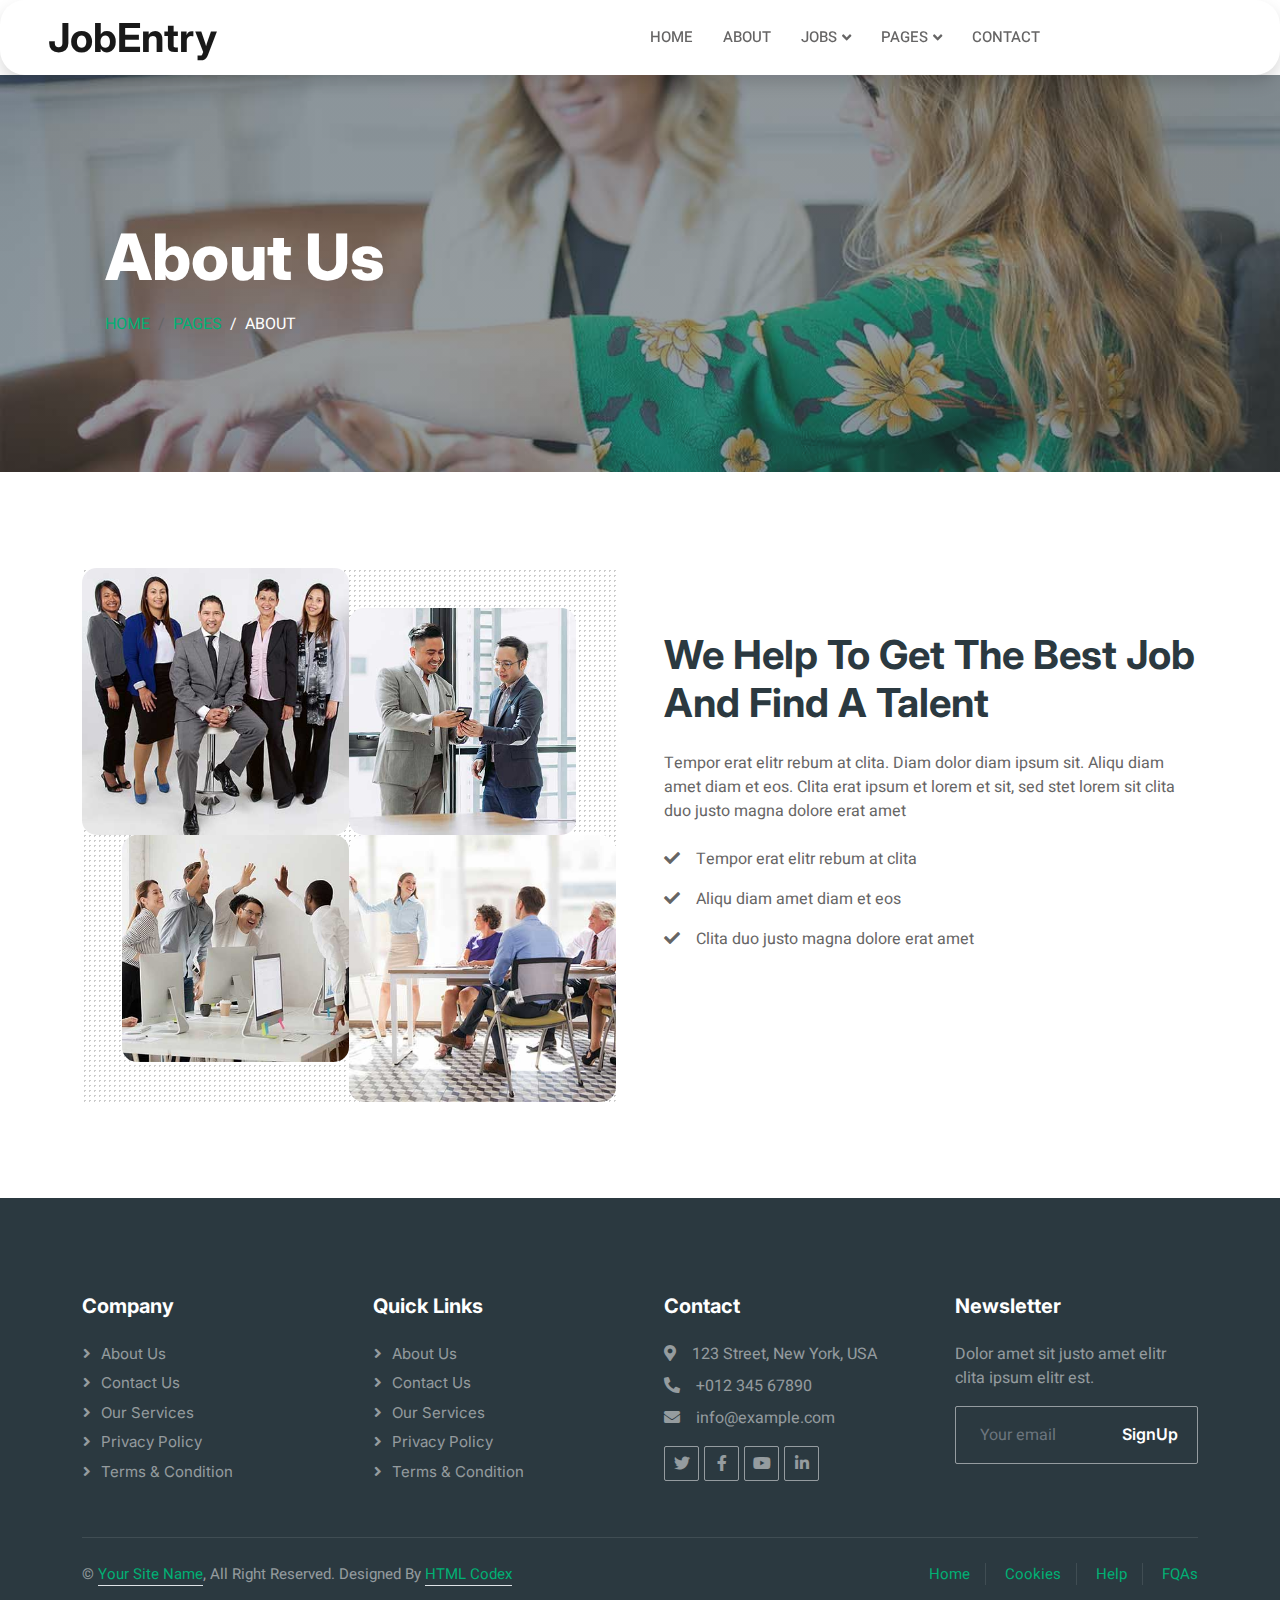
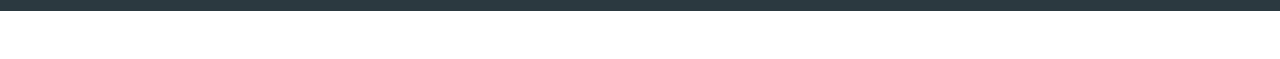
<file: about.html>
<!DOCTYPE html>
<html lang="en">

<head>
    <meta charset="utf-8">
    <title>JobEntry - Job Portal Website Template</title>
    <meta content="width=device-width, initial-scale=1.0" name="viewport">
    <meta content="" name="keywords">
    <meta content="" name="description">

    <!-- Favicon -->
    <link href="img/favicon.ico" rel="icon">

    <!-- Google Web Fonts -->
    <link rel="preconnect" href="https://fonts.googleapis.com">
    <link rel="preconnect" href="https://fonts.gstatic.com" crossorigin>
    <link href="https://fonts.googleapis.com/css2?family=Heebo:wght@400;500;600&family=Inter:wght@700;800&display=swap" rel="stylesheet">
    
    <!-- Icon Font Stylesheet -->
    <link href="https://cdnjs.cloudflare.com/ajax/libs/font-awesome/5.10.0/css/all.min.css" rel="stylesheet">
    <link href="https://cdn.jsdelivr.net/npm/bootstrap-icons@1.4.1/font/bootstrap-icons.css" rel="stylesheet">

    <!-- Libraries Stylesheet -->
    <link href="lib/animate/animate.min.css" rel="stylesheet">
    <link href="lib/owlcarousel/assets/owl.carousel.min.css" rel="stylesheet">

    <!-- Customized Bootstrap Stylesheet -->
    <link href="css/bootstrap.min.css" rel="stylesheet">

    <!-- Template Stylesheet -->
    <link href="css/style.css" rel="stylesheet">
</head>

<body>
    <div class="container-xxl bg-white p-0">
        <!-- Spinner Start -->
        <div id="spinner" class="show bg-white position-fixed translate-middle w-100 vh-100 top-50 start-50 d-flex align-items-center justify-content-center">
            <div class="spinner-border text-primary" style="width: 3rem; height: 3rem;" role="status">
                <span class="sr-only">Loading...</span>
            </div>
        </div>
        <!-- Spinner End -->


        <!-- Navbar Start -->
        <nav class="navbar navbar-expand-lg bg-white navbar-light shadow sticky-top p-0">
            <a href="index.html" class="navbar-brand d-flex align-items-center text-center py-0 px-4 px-lg-5">
                <h1 class="m-0 text-primary">JobEntry</h1>
            </a>
            <button type="button" class="navbar-toggler me-4" data-bs-toggle="collapse" data-bs-target="#navbarCollapse">
                <span class="navbar-toggler-icon"></span>
            </button>
            <div class="collapse navbar-collapse" id="navbarCollapse">
                <div class="navbar-nav ms-auto p-4 p-lg-0">
                    <a href="index.html" class="nav-item nav-link">Home</a>
                    <a href="about.html" class="nav-item nav-link active">About</a>
                    <div class="nav-item dropdown">
                        <a href="#" class="nav-link dropdown-toggle" data-bs-toggle="dropdown">Jobs</a>
                        <div class="dropdown-menu rounded-0 m-0">
                            <a href="job-list.html" class="dropdown-item">Job List</a>
                            <a href="job-detail.html" class="dropdown-item">Job Detail</a>
                        </div>
                    </div>
                    <div class="nav-item dropdown">
                        <a href="#" class="nav-link dropdown-toggle" data-bs-toggle="dropdown">Pages</a>
                        <div class="dropdown-menu rounded-0 m-0">
                            <a href="category.html" class="dropdown-item">Job Category</a>
                            <a href="testimonial.html" class="dropdown-item">Testimonial</a>
                            <a href="404.html" class="dropdown-item">404</a>
                        </div>
                    </div>
                    <a href="contact.html" class="nav-item nav-link">Contact</a>
                </div>
                <a href="" class="btn btn-primary rounded-0 py-4 px-lg-5 d-none d-lg-block">Post A Job<i class="fa fa-arrow-right ms-3"></i></a>
            </div>
        </nav>
        <!-- Navbar End -->


        <!-- Header End -->
        <div class="container-xxl py-5 bg-dark page-header mb-5">
            <div class="container my-5 pt-5 pb-4">
                <h1 class="display-3 text-white mb-3 animated slideInDown">About Us</h1>
                <nav aria-label="breadcrumb">
                    <ol class="breadcrumb text-uppercase">
                        <li class="breadcrumb-item"><a href="#">Home</a></li>
                        <li class="breadcrumb-item"><a href="#">Pages</a></li>
                        <li class="breadcrumb-item text-white active" aria-current="page">About</li>
                    </ol>
                </nav>
            </div>
        </div>
        <!-- Header End -->


        <!-- About Start -->
        <div class="container-xxl py-5">
            <div class="container">
                <div class="row g-5 align-items-center">
                    <div class="col-lg-6 wow fadeIn" data-wow-delay="0.1s">
                        <div class="row g-0 about-bg rounded overflow-hidden">
                            <div class="col-6 text-start">
                                <img class="img-fluid w-100" src="img/about-1.jpg">
                            </div>
                            <div class="col-6 text-start">
                                <img class="img-fluid" src="img/about-2.jpg" style="width: 85%; margin-top: 15%;">
                            </div>
                            <div class="col-6 text-end">
                                <img class="img-fluid" src="img/about-3.jpg" style="width: 85%;">
                            </div>
                            <div class="col-6 text-end">
                                <img class="img-fluid w-100" src="img/about-4.jpg">
                            </div>
                        </div>
                    </div>
                    <div class="col-lg-6 wow fadeIn" data-wow-delay="0.5s">
                        <h1 class="mb-4">We Help To Get The Best Job And Find A Talent</h1>
                        <p class="mb-4">Tempor erat elitr rebum at clita. Diam dolor diam ipsum sit. Aliqu diam amet diam et eos. Clita erat ipsum et lorem et sit, sed stet lorem sit clita duo justo magna dolore erat amet</p>
                        <p><i class="fa fa-check text-primary me-3"></i>Tempor erat elitr rebum at clita</p>
                        <p><i class="fa fa-check text-primary me-3"></i>Aliqu diam amet diam et eos</p>
                        <p><i class="fa fa-check text-primary me-3"></i>Clita duo justo magna dolore erat amet</p>
                        <a class="btn btn-primary py-3 px-5 mt-3" href="">Read More</a>
                    </div>
                </div>
            </div>
        </div>
        <!-- About End -->


        <!-- Footer Start -->
        <div class="container-fluid bg-dark text-white-50 footer pt-5 mt-5 wow fadeIn" data-wow-delay="0.1s">
            <div class="container py-5">
                <div class="row g-5">
                    <div class="col-lg-3 col-md-6">
                        <h5 class="text-white mb-4">Company</h5>
                        <a class="btn btn-link text-white-50" href="">About Us</a>
                        <a class="btn btn-link text-white-50" href="">Contact Us</a>
                        <a class="btn btn-link text-white-50" href="">Our Services</a>
                        <a class="btn btn-link text-white-50" href="">Privacy Policy</a>
                        <a class="btn btn-link text-white-50" href="">Terms & Condition</a>
                    </div>
                    <div class="col-lg-3 col-md-6">
                        <h5 class="text-white mb-4">Quick Links</h5>
                        <a class="btn btn-link text-white-50" href="">About Us</a>
                        <a class="btn btn-link text-white-50" href="">Contact Us</a>
                        <a class="btn btn-link text-white-50" href="">Our Services</a>
                        <a class="btn btn-link text-white-50" href="">Privacy Policy</a>
                        <a class="btn btn-link text-white-50" href="">Terms & Condition</a>
                    </div>
                    <div class="col-lg-3 col-md-6">
                        <h5 class="text-white mb-4">Contact</h5>
                        <p class="mb-2"><i class="fa fa-map-marker-alt me-3"></i>123 Street, New York, USA</p>
                        <p class="mb-2"><i class="fa fa-phone-alt me-3"></i>+012 345 67890</p>
                        <p class="mb-2"><i class="fa fa-envelope me-3"></i>info@example.com</p>
                        <div class="d-flex pt-2">
                            <a class="btn btn-outline-light btn-social" href=""><i class="fab fa-twitter"></i></a>
                            <a class="btn btn-outline-light btn-social" href=""><i class="fab fa-facebook-f"></i></a>
                            <a class="btn btn-outline-light btn-social" href=""><i class="fab fa-youtube"></i></a>
                            <a class="btn btn-outline-light btn-social" href=""><i class="fab fa-linkedin-in"></i></a>
                        </div>
                    </div>
                    <div class="col-lg-3 col-md-6">
                        <h5 class="text-white mb-4">Newsletter</h5>
                        <p>Dolor amet sit justo amet elitr clita ipsum elitr est.</p>
                        <div class="position-relative mx-auto" style="max-width: 400px;">
                            <input class="form-control bg-transparent w-100 py-3 ps-4 pe-5" type="text" placeholder="Your email">
                            <button type="button" class="btn btn-primary py-2 position-absolute top-0 end-0 mt-2 me-2">SignUp</button>
                        </div>
                    </div>
                </div>
            </div>
            <div class="container">
                <div class="copyright">
                    <div class="row">
                        <div class="col-md-6 text-center text-md-start mb-3 mb-md-0">
                            &copy; <a class="border-bottom" href="#">Your Site Name</a>, All Right Reserved. 
							
							<!--/*** This template is free as long as you keep the footer author’s credit link/attribution link/backlink. If you'd like to use the template without the footer author’s credit link/attribution link/backlink, you can purchase the Credit Removal License from "https://htmlcodex.com/credit-removal". Thank you for your support. ***/-->
							Designed By <a class="border-bottom" href="https://htmlcodex.com">HTML Codex</a>
                        </div>
                        <div class="col-md-6 text-center text-md-end">
                            <div class="footer-menu">
                                <a href="">Home</a>
                                <a href="">Cookies</a>
                                <a href="">Help</a>
                                <a href="">FQAs</a>
                            </div>
                        </div>
                    </div>
                </div>
            </div>
        </div>
        <!-- Footer End -->


        <!-- Back to Top -->
        <a href="#" class="btn btn-lg btn-primary btn-lg-square back-to-top"><i class="bi bi-arrow-up"></i></a>
    </div>

    <!-- JavaScript Libraries -->
    <script src="https://code.jquery.com/jquery-3.4.1.min.js"></script>
    <script src="https://cdn.jsdelivr.net/npm/bootstrap@5.0.0/dist/js/bootstrap.bundle.min.js"></script>
    <script src="lib/wow/wow.min.js"></script>
    <script src="lib/easing/easing.min.js"></script>
    <script src="lib/waypoints/waypoints.min.js"></script>
    <script src="lib/owlcarousel/owl.carousel.min.js"></script>

    <!-- Template Javascript -->
    <script src="js/main.js"></script>
</body>

</html>
</file>
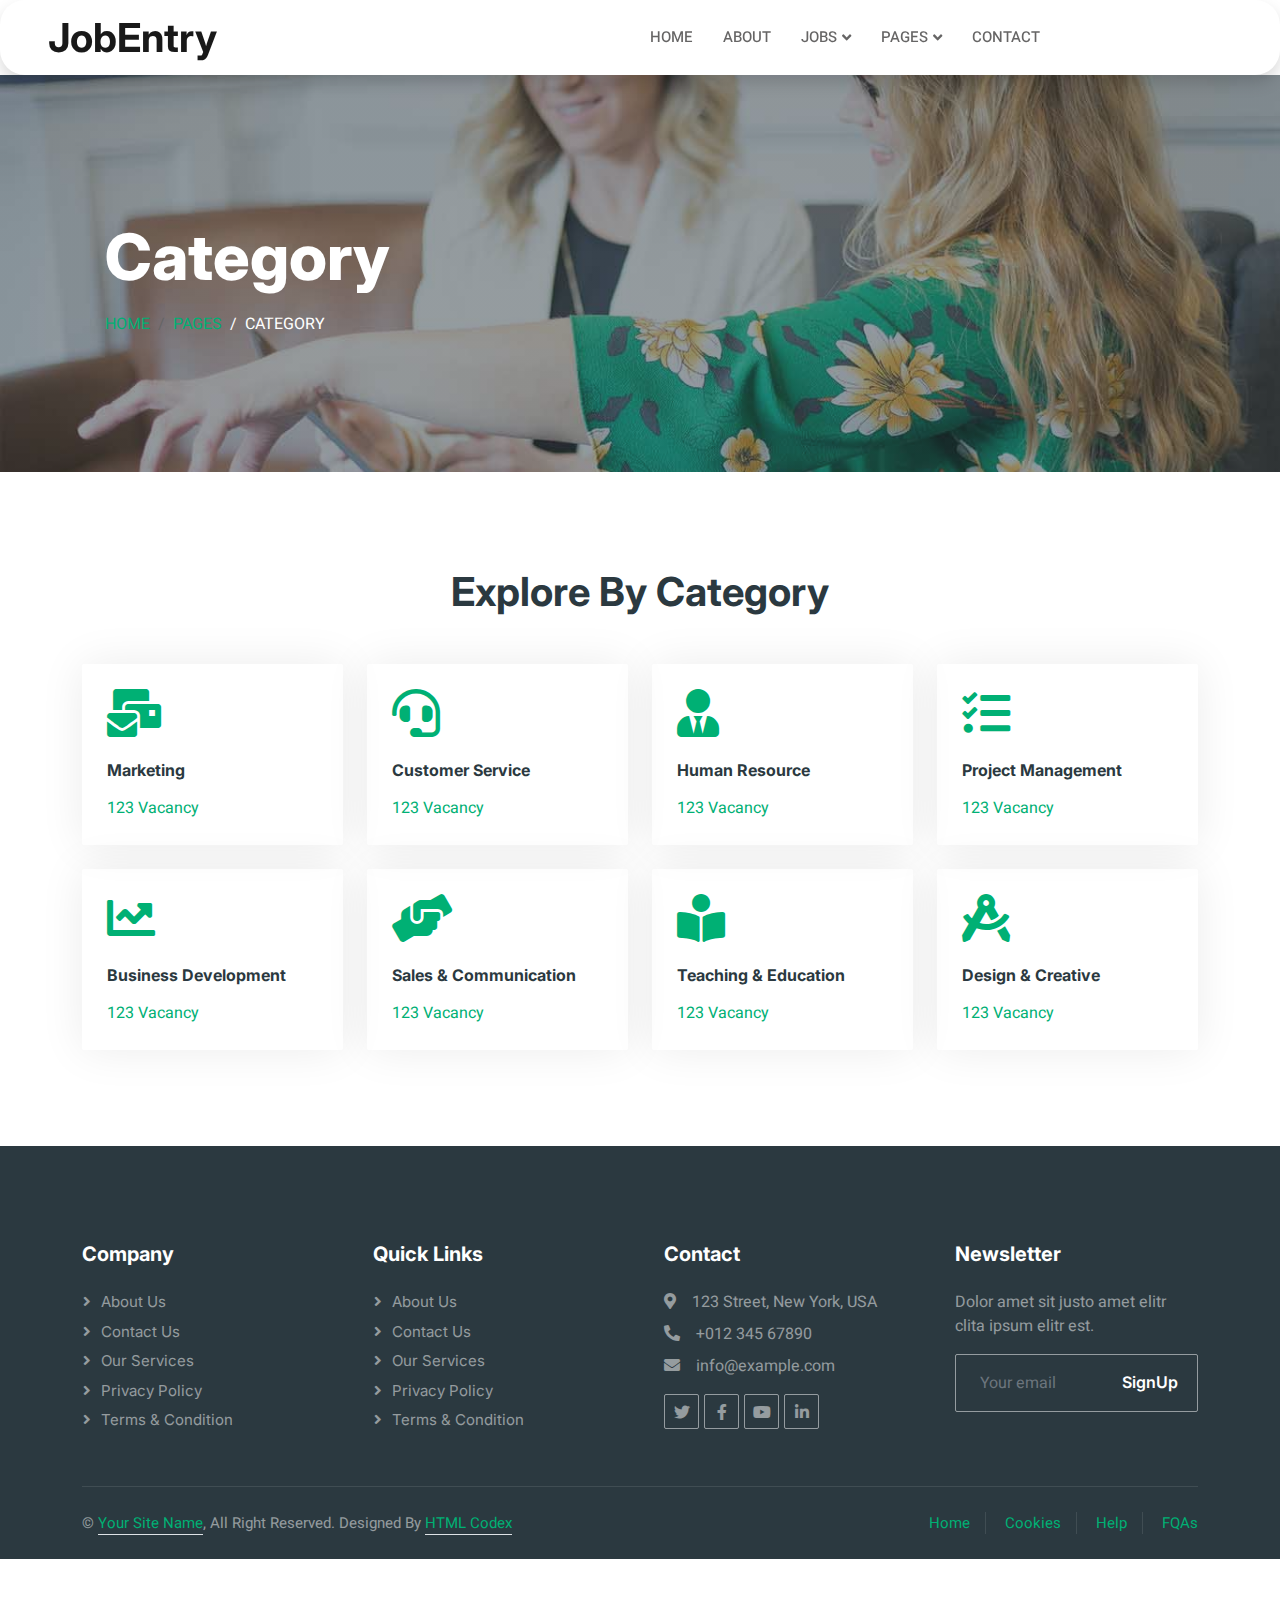
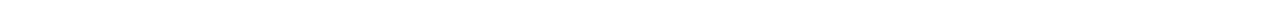
<file: category.html>
<!DOCTYPE html>
<html lang="en">

<head>
    <meta charset="utf-8">
    <title>JobEntry - Job Portal Website Template</title>
    <meta content="width=device-width, initial-scale=1.0" name="viewport">
    <meta content="" name="keywords">
    <meta content="" name="description">

    <!-- Favicon -->
    <link href="img/favicon.ico" rel="icon">

    <!-- Google Web Fonts -->
    <link rel="preconnect" href="https://fonts.googleapis.com">
    <link rel="preconnect" href="https://fonts.gstatic.com" crossorigin>
    <link href="https://fonts.googleapis.com/css2?family=Heebo:wght@400;500;600&family=Inter:wght@700;800&display=swap" rel="stylesheet">
    
    <!-- Icon Font Stylesheet -->
    <link href="https://cdnjs.cloudflare.com/ajax/libs/font-awesome/5.10.0/css/all.min.css" rel="stylesheet">
    <link href="https://cdn.jsdelivr.net/npm/bootstrap-icons@1.4.1/font/bootstrap-icons.css" rel="stylesheet">

    <!-- Libraries Stylesheet -->
    <link href="lib/animate/animate.min.css" rel="stylesheet">
    <link href="lib/owlcarousel/assets/owl.carousel.min.css" rel="stylesheet">

    <!-- Customized Bootstrap Stylesheet -->
    <link href="css/bootstrap.min.css" rel="stylesheet">

    <!-- Template Stylesheet -->
    <link href="css/style.css" rel="stylesheet">
</head>

<body>
    <div class="container-xxl bg-white p-0">
        <!-- Spinner Start -->
        <div id="spinner" class="show bg-white position-fixed translate-middle w-100 vh-100 top-50 start-50 d-flex align-items-center justify-content-center">
            <div class="spinner-border text-primary" style="width: 3rem; height: 3rem;" role="status">
                <span class="sr-only">Loading...</span>
            </div>
        </div>
        <!-- Spinner End -->


        <!-- Navbar Start -->
        <nav class="navbar navbar-expand-lg bg-white navbar-light shadow sticky-top p-0">
            <a href="index.html" class="navbar-brand d-flex align-items-center text-center py-0 px-4 px-lg-5">
                <h1 class="m-0 text-primary">JobEntry</h1>
            </a>
            <button type="button" class="navbar-toggler me-4" data-bs-toggle="collapse" data-bs-target="#navbarCollapse">
                <span class="navbar-toggler-icon"></span>
            </button>
            <div class="collapse navbar-collapse" id="navbarCollapse">
                <div class="navbar-nav ms-auto p-4 p-lg-0">
                    <a href="index.html" class="nav-item nav-link">Home</a>
                    <a href="about.html" class="nav-item nav-link">About</a>
                    <div class="nav-item dropdown">
                        <a href="#" class="nav-link dropdown-toggle" data-bs-toggle="dropdown">Jobs</a>
                        <div class="dropdown-menu rounded-0 m-0">
                            <a href="job-list.html" class="dropdown-item">Job List</a>
                            <a href="job-detail.html" class="dropdown-item">Job Detail</a>
                        </div>
                    </div>
                    <div class="nav-item dropdown">
                        <a href="#" class="nav-link dropdown-toggle active" data-bs-toggle="dropdown">Pages</a>
                        <div class="dropdown-menu rounded-0 m-0">
                            <a href="category.html" class="dropdown-item active">Job Category</a>
                            <a href="testimonial.html" class="dropdown-item">Testimonial</a>
                            <a href="404.html" class="dropdown-item">404</a>
                        </div>
                    </div>
                    <a href="contact.html" class="nav-item nav-link">Contact</a>
                </div>
                <a href="" class="btn btn-primary rounded-0 py-4 px-lg-5 d-none d-lg-block">Post A Job<i class="fa fa-arrow-right ms-3"></i></a>
            </div>
        </nav>
        <!-- Navbar End -->


        <!-- Header End -->
        <div class="container-xxl py-5 bg-dark page-header mb-5">
            <div class="container my-5 pt-5 pb-4">
                <h1 class="display-3 text-white mb-3 animated slideInDown">Category</h1>
                <nav aria-label="breadcrumb">
                    <ol class="breadcrumb text-uppercase">
                        <li class="breadcrumb-item"><a href="#">Home</a></li>
                        <li class="breadcrumb-item"><a href="#">Pages</a></li>
                        <li class="breadcrumb-item text-white active" aria-current="page">Category</li>
                    </ol>
                </nav>
            </div>
        </div>
        <!-- Header End -->


        <!-- Category Start -->
        <div class="container-xxl py-5">
            <div class="container">
                <h1 class="text-center mb-5 wow fadeInUp" data-wow-delay="0.1s">Explore By Category</h1>
                <div class="row g-4">
                    <div class="col-lg-3 col-sm-6 wow fadeInUp" data-wow-delay="0.1s">
                        <a class="cat-item rounded p-4" href="">
                            <i class="fa fa-3x fa-mail-bulk text-primary mb-4"></i>
                            <h6 class="mb-3">Marketing</h6>
                            <p class="mb-0">123 Vacancy</p>
                        </a>
                    </div>
                    <div class="col-lg-3 col-sm-6 wow fadeInUp" data-wow-delay="0.3s">
                        <a class="cat-item rounded p-4" href="">
                            <i class="fa fa-3x fa-headset text-primary mb-4"></i>
                            <h6 class="mb-3">Customer Service</h6>
                            <p class="mb-0">123 Vacancy</p>
                        </a>
                    </div>
                    <div class="col-lg-3 col-sm-6 wow fadeInUp" data-wow-delay="0.5s">
                        <a class="cat-item rounded p-4" href="">
                            <i class="fa fa-3x fa-user-tie text-primary mb-4"></i>
                            <h6 class="mb-3">Human Resource</h6>
                            <p class="mb-0">123 Vacancy</p>
                        </a>
                    </div>
                    <div class="col-lg-3 col-sm-6 wow fadeInUp" data-wow-delay="0.7s">
                        <a class="cat-item rounded p-4" href="">
                            <i class="fa fa-3x fa-tasks text-primary mb-4"></i>
                            <h6 class="mb-3">Project Management</h6>
                            <p class="mb-0">123 Vacancy</p>
                        </a>
                    </div>
                    <div class="col-lg-3 col-sm-6 wow fadeInUp" data-wow-delay="0.1s">
                        <a class="cat-item rounded p-4" href="">
                            <i class="fa fa-3x fa-chart-line text-primary mb-4"></i>
                            <h6 class="mb-3">Business Development</h6>
                            <p class="mb-0">123 Vacancy</p>
                        </a>
                    </div>
                    <div class="col-lg-3 col-sm-6 wow fadeInUp" data-wow-delay="0.3s">
                        <a class="cat-item rounded p-4" href="">
                            <i class="fa fa-3x fa-hands-helping text-primary mb-4"></i>
                            <h6 class="mb-3">Sales & Communication</h6>
                            <p class="mb-0">123 Vacancy</p>
                        </a>
                    </div>
                    <div class="col-lg-3 col-sm-6 wow fadeInUp" data-wow-delay="0.5s">
                        <a class="cat-item rounded p-4" href="">
                            <i class="fa fa-3x fa-book-reader text-primary mb-4"></i>
                            <h6 class="mb-3">Teaching & Education</h6>
                            <p class="mb-0">123 Vacancy</p>
                        </a>
                    </div>
                    <div class="col-lg-3 col-sm-6 wow fadeInUp" data-wow-delay="0.7s">
                        <a class="cat-item rounded p-4" href="">
                            <i class="fa fa-3x fa-drafting-compass text-primary mb-4"></i>
                            <h6 class="mb-3">Design & Creative</h6>
                            <p class="mb-0">123 Vacancy</p>
                        </a>
                    </div>
                </div>
            </div>
        </div>
        <!-- Category End -->


        <!-- Footer Start -->
        <div class="container-fluid bg-dark text-white-50 footer pt-5 mt-5 wow fadeIn" data-wow-delay="0.1s">
            <div class="container py-5">
                <div class="row g-5">
                    <div class="col-lg-3 col-md-6">
                        <h5 class="text-white mb-4">Company</h5>
                        <a class="btn btn-link text-white-50" href="">About Us</a>
                        <a class="btn btn-link text-white-50" href="">Contact Us</a>
                        <a class="btn btn-link text-white-50" href="">Our Services</a>
                        <a class="btn btn-link text-white-50" href="">Privacy Policy</a>
                        <a class="btn btn-link text-white-50" href="">Terms & Condition</a>
                    </div>
                    <div class="col-lg-3 col-md-6">
                        <h5 class="text-white mb-4">Quick Links</h5>
                        <a class="btn btn-link text-white-50" href="">About Us</a>
                        <a class="btn btn-link text-white-50" href="">Contact Us</a>
                        <a class="btn btn-link text-white-50" href="">Our Services</a>
                        <a class="btn btn-link text-white-50" href="">Privacy Policy</a>
                        <a class="btn btn-link text-white-50" href="">Terms & Condition</a>
                    </div>
                    <div class="col-lg-3 col-md-6">
                        <h5 class="text-white mb-4">Contact</h5>
                        <p class="mb-2"><i class="fa fa-map-marker-alt me-3"></i>123 Street, New York, USA</p>
                        <p class="mb-2"><i class="fa fa-phone-alt me-3"></i>+012 345 67890</p>
                        <p class="mb-2"><i class="fa fa-envelope me-3"></i>info@example.com</p>
                        <div class="d-flex pt-2">
                            <a class="btn btn-outline-light btn-social" href=""><i class="fab fa-twitter"></i></a>
                            <a class="btn btn-outline-light btn-social" href=""><i class="fab fa-facebook-f"></i></a>
                            <a class="btn btn-outline-light btn-social" href=""><i class="fab fa-youtube"></i></a>
                            <a class="btn btn-outline-light btn-social" href=""><i class="fab fa-linkedin-in"></i></a>
                        </div>
                    </div>
                    <div class="col-lg-3 col-md-6">
                        <h5 class="text-white mb-4">Newsletter</h5>
                        <p>Dolor amet sit justo amet elitr clita ipsum elitr est.</p>
                        <div class="position-relative mx-auto" style="max-width: 400px;">
                            <input class="form-control bg-transparent w-100 py-3 ps-4 pe-5" type="text" placeholder="Your email">
                            <button type="button" class="btn btn-primary py-2 position-absolute top-0 end-0 mt-2 me-2">SignUp</button>
                        </div>
                    </div>
                </div>
            </div>
            <div class="container">
                <div class="copyright">
                    <div class="row">
                        <div class="col-md-6 text-center text-md-start mb-3 mb-md-0">
                            &copy; <a class="border-bottom" href="#">Your Site Name</a>, All Right Reserved. 
							
							<!--/*** This template is free as long as you keep the footer author’s credit link/attribution link/backlink. If you'd like to use the template without the footer author’s credit link/attribution link/backlink, you can purchase the Credit Removal License from "https://htmlcodex.com/credit-removal". Thank you for your support. ***/-->
							Designed By <a class="border-bottom" href="https://htmlcodex.com">HTML Codex</a>
                        </div>
                        <div class="col-md-6 text-center text-md-end">
                            <div class="footer-menu">
                                <a href="">Home</a>
                                <a href="">Cookies</a>
                                <a href="">Help</a>
                                <a href="">FQAs</a>
                            </div>
                        </div>
                    </div>
                </div>
            </div>
        </div>
        <!-- Footer End -->


        <!-- Back to Top -->
        <a href="#" class="btn btn-lg btn-primary btn-lg-square back-to-top"><i class="bi bi-arrow-up"></i></a>
    </div>

    <!-- JavaScript Libraries -->
    <script src="https://code.jquery.com/jquery-3.4.1.min.js"></script>
    <script src="https://cdn.jsdelivr.net/npm/bootstrap@5.0.0/dist/js/bootstrap.bundle.min.js"></script>
    <script src="lib/wow/wow.min.js"></script>
    <script src="lib/easing/easing.min.js"></script>
    <script src="lib/waypoints/waypoints.min.js"></script>
    <script src="lib/owlcarousel/owl.carousel.min.js"></script>

    <!-- Template Javascript -->
    <script src="js/main.js"></script>
</body>

</html>
</file>
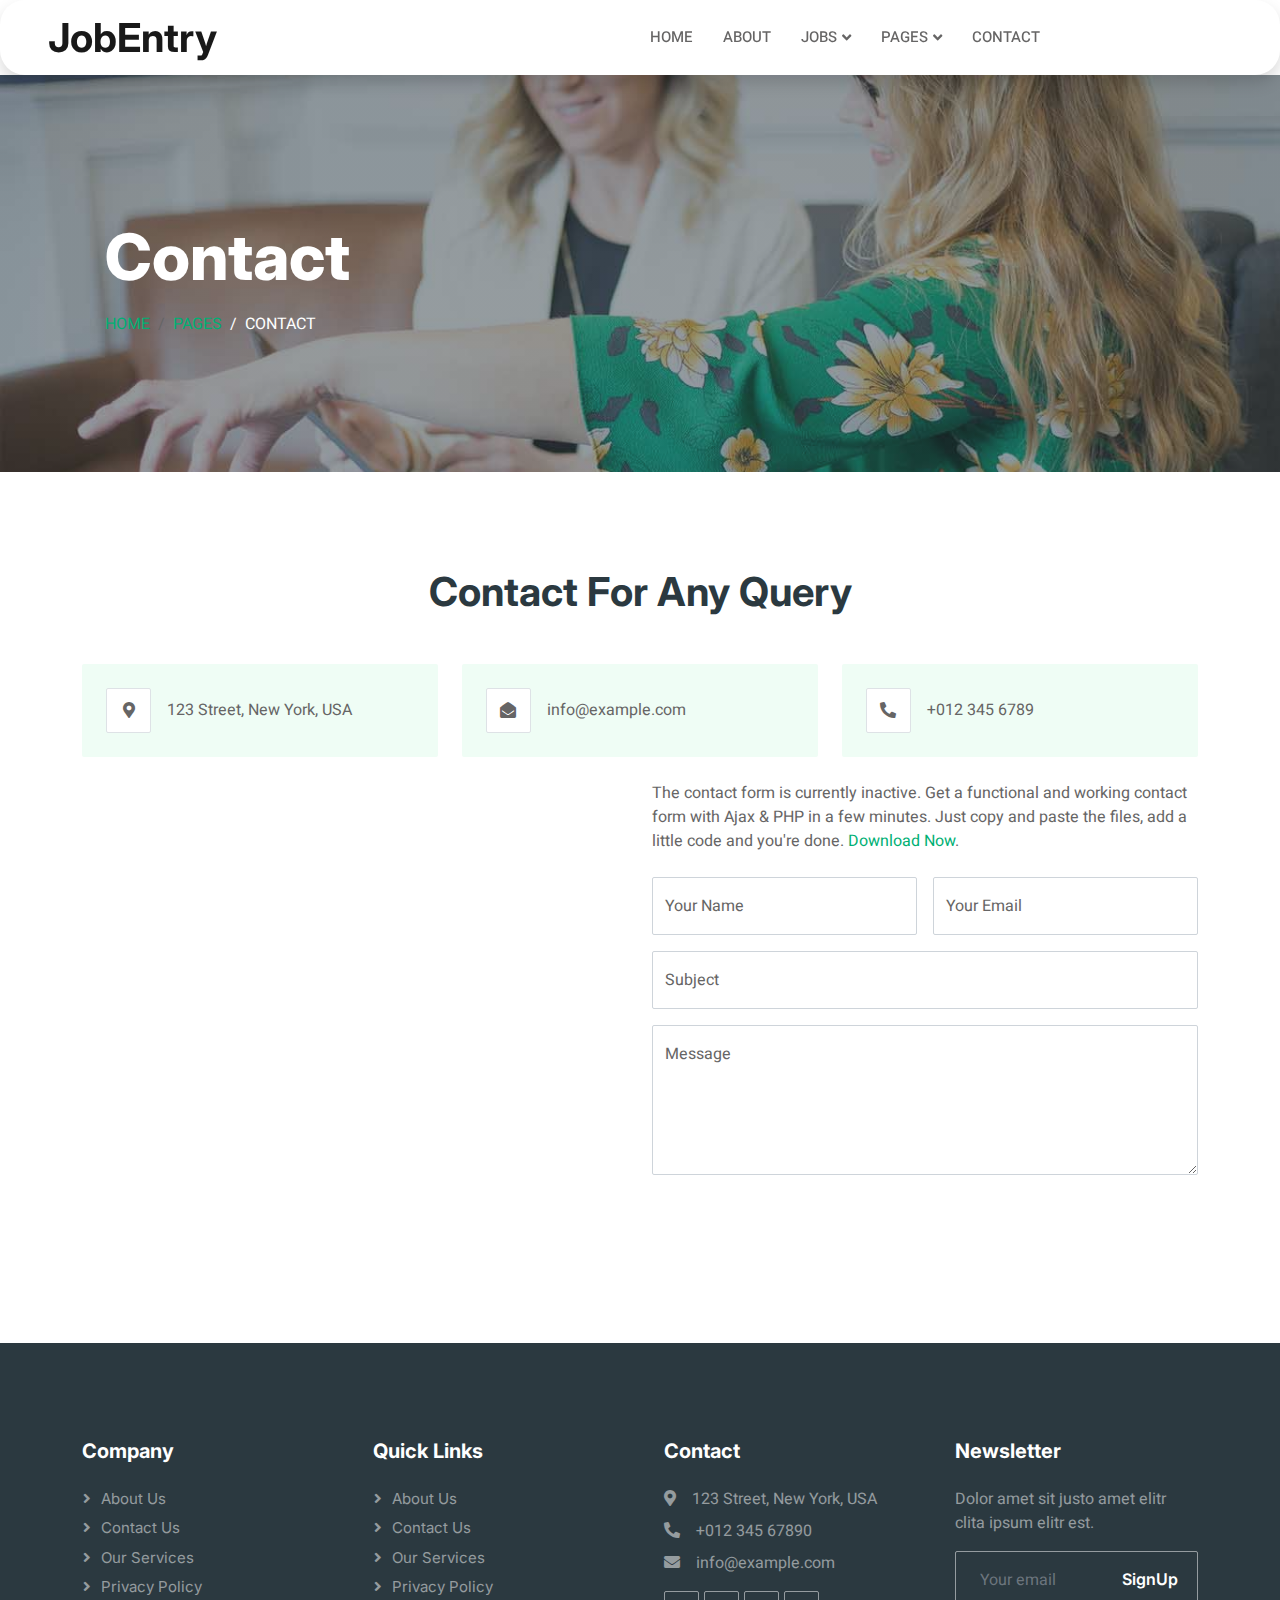
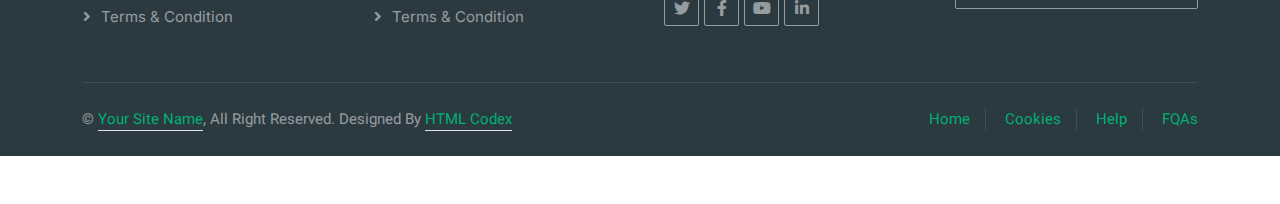
<file: contact.html>
<!DOCTYPE html>
<html lang="en">

<head>
    <meta charset="utf-8">
    <title>JobEntry - Job Portal Website Template</title>
    <meta content="width=device-width, initial-scale=1.0" name="viewport">
    <meta content="" name="keywords">
    <meta content="" name="description">

    <!-- Favicon -->
    <link href="img/favicon.ico" rel="icon">

    <!-- Google Web Fonts -->
    <link rel="preconnect" href="https://fonts.googleapis.com">
    <link rel="preconnect" href="https://fonts.gstatic.com" crossorigin>
    <link href="https://fonts.googleapis.com/css2?family=Heebo:wght@400;500;600&family=Inter:wght@700;800&display=swap" rel="stylesheet">
    
    <!-- Icon Font Stylesheet -->
    <link href="https://cdnjs.cloudflare.com/ajax/libs/font-awesome/5.10.0/css/all.min.css" rel="stylesheet">
    <link href="https://cdn.jsdelivr.net/npm/bootstrap-icons@1.4.1/font/bootstrap-icons.css" rel="stylesheet">

    <!-- Libraries Stylesheet -->
    <link href="lib/animate/animate.min.css" rel="stylesheet">
    <link href="lib/owlcarousel/assets/owl.carousel.min.css" rel="stylesheet">

    <!-- Customized Bootstrap Stylesheet -->
    <link href="css/bootstrap.min.css" rel="stylesheet">

    <!-- Template Stylesheet -->
    <link href="css/style.css" rel="stylesheet">
</head>

<body>
    <div class="container-xxl bg-white p-0">
        <!-- Spinner Start -->
        <div id="spinner" class="show bg-white position-fixed translate-middle w-100 vh-100 top-50 start-50 d-flex align-items-center justify-content-center">
            <div class="spinner-border text-primary" style="width: 3rem; height: 3rem;" role="status">
                <span class="sr-only">Loading...</span>
            </div>
        </div>
        <!-- Spinner End -->


        <!-- Navbar Start -->
        <nav class="navbar navbar-expand-lg bg-white navbar-light shadow sticky-top p-0">
            <a href="index.html" class="navbar-brand d-flex align-items-center text-center py-0 px-4 px-lg-5">
                <h1 class="m-0 text-primary">JobEntry</h1>
            </a>
            <button type="button" class="navbar-toggler me-4" data-bs-toggle="collapse" data-bs-target="#navbarCollapse">
                <span class="navbar-toggler-icon"></span>
            </button>
            <div class="collapse navbar-collapse" id="navbarCollapse">
                <div class="navbar-nav ms-auto p-4 p-lg-0">
                    <a href="index.html" class="nav-item nav-link">Home</a>
                    <a href="about.html" class="nav-item nav-link">About</a>
                    <div class="nav-item dropdown">
                        <a href="#" class="nav-link dropdown-toggle" data-bs-toggle="dropdown">Jobs</a>
                        <div class="dropdown-menu rounded-0 m-0">
                            <a href="job-list.html" class="dropdown-item">Job List</a>
                            <a href="job-detail.html" class="dropdown-item">Job Detail</a>
                        </div>
                    </div>
                    <div class="nav-item dropdown">
                        <a href="#" class="nav-link dropdown-toggle" data-bs-toggle="dropdown">Pages</a>
                        <div class="dropdown-menu rounded-0 m-0">
                            <a href="category.html" class="dropdown-item">Job Category</a>
                            <a href="testimonial.html" class="dropdown-item">Testimonial</a>
                            <a href="404.html" class="dropdown-item">404</a>
                        </div>
                    </div>
                    <a href="contact.html" class="nav-item nav-link active">Contact</a>
                </div>
                <a href="" class="btn btn-primary rounded-0 py-4 px-lg-5 d-none d-lg-block">Post A Job<i class="fa fa-arrow-right ms-3"></i></a>
            </div>
        </nav>
        <!-- Navbar End -->


        <!-- Header End -->
        <div class="container-xxl py-5 bg-dark page-header mb-5">
            <div class="container my-5 pt-5 pb-4">
                <h1 class="display-3 text-white mb-3 animated slideInDown">Contact</h1>
                <nav aria-label="breadcrumb">
                    <ol class="breadcrumb text-uppercase">
                        <li class="breadcrumb-item"><a href="#">Home</a></li>
                        <li class="breadcrumb-item"><a href="#">Pages</a></li>
                        <li class="breadcrumb-item text-white active" aria-current="page">Contact</li>
                    </ol>
                </nav>
            </div>
        </div>
        <!-- Header End -->


        <!-- Contact Start -->
        <div class="container-xxl py-5">
            <div class="container">
                <h1 class="text-center mb-5 wow fadeInUp" data-wow-delay="0.1s">Contact For Any Query</h1>
                <div class="row g-4">
                    <div class="col-12">
                        <div class="row gy-4">
                            <div class="col-md-4 wow fadeIn" data-wow-delay="0.1s">
                                <div class="d-flex align-items-center bg-light rounded p-4">
                                    <div class="bg-white border rounded d-flex flex-shrink-0 align-items-center justify-content-center me-3" style="width: 45px; height: 45px;">
                                        <i class="fa fa-map-marker-alt text-primary"></i>
                                    </div>
                                    <span>123 Street, New York, USA</span>
                                </div>
                            </div>
                            <div class="col-md-4 wow fadeIn" data-wow-delay="0.3s">
                                <div class="d-flex align-items-center bg-light rounded p-4">
                                    <div class="bg-white border rounded d-flex flex-shrink-0 align-items-center justify-content-center me-3" style="width: 45px; height: 45px;">
                                        <i class="fa fa-envelope-open text-primary"></i>
                                    </div>
                                    <span>info@example.com</span>
                                </div>
                            </div>
                            <div class="col-md-4 wow fadeIn" data-wow-delay="0.5s">
                                <div class="d-flex align-items-center bg-light rounded p-4">
                                    <div class="bg-white border rounded d-flex flex-shrink-0 align-items-center justify-content-center me-3" style="width: 45px; height: 45px;">
                                        <i class="fa fa-phone-alt text-primary"></i>
                                    </div>
                                    <span>+012 345 6789</span>
                                </div>
                            </div>
                        </div>
                    </div>
                    <div class="col-md-6 wow fadeInUp" data-wow-delay="0.1s">
                        <iframe class="position-relative rounded w-100 h-100"
                            src="https://www.google.com/maps/embed?pb=!1m18!1m12!1m3!1d3001156.4288297426!2d-78.01371936852176!3d42.72876761954724!2m3!1f0!2f0!3f0!3m2!1i1024!2i768!4f13.1!3m3!1m2!1s0x4ccc4bf0f123a5a9%3A0xddcfc6c1de189567!2sNew%20York%2C%20USA!5e0!3m2!1sen!2sbd!4v1603794290143!5m2!1sen!2sbd"
                            frameborder="0" style="min-height: 400px; border:0;" allowfullscreen="" aria-hidden="false"
                            tabindex="0"></iframe>
                    </div>
                    <div class="col-md-6">
                        <div class="wow fadeInUp" data-wow-delay="0.5s">
                            <p class="mb-4">The contact form is currently inactive. Get a functional and working contact form with Ajax & PHP in a few minutes. Just copy and paste the files, add a little code and you're done. <a href="https://htmlcodex.com/contact-form">Download Now</a>.</p>
                            <form>
                                <div class="row g-3">
                                    <div class="col-md-6">
                                        <div class="form-floating">
                                            <input type="text" class="form-control" id="name" placeholder="Your Name">
                                            <label for="name">Your Name</label>
                                        </div>
                                    </div>
                                    <div class="col-md-6">
                                        <div class="form-floating">
                                            <input type="email" class="form-control" id="email" placeholder="Your Email">
                                            <label for="email">Your Email</label>
                                        </div>
                                    </div>
                                    <div class="col-12">
                                        <div class="form-floating">
                                            <input type="text" class="form-control" id="subject" placeholder="Subject">
                                            <label for="subject">Subject</label>
                                        </div>
                                    </div>
                                    <div class="col-12">
                                        <div class="form-floating">
                                            <textarea class="form-control" placeholder="Leave a message here" id="message" style="height: 150px"></textarea>
                                            <label for="message">Message</label>
                                        </div>
                                    </div>
                                    <div class="col-12">
                                        <button class="btn btn-primary w-100 py-3" type="submit">Send Message</button>
                                    </div>
                                </div>
                            </form>
                        </div>
                    </div>
                </div>
            </div>
        </div>
        <!-- Contact End -->


        <!-- Footer Start -->
        <div class="container-fluid bg-dark text-white-50 footer pt-5 mt-5 wow fadeIn" data-wow-delay="0.1s">
            <div class="container py-5">
                <div class="row g-5">
                    <div class="col-lg-3 col-md-6">
                        <h5 class="text-white mb-4">Company</h5>
                        <a class="btn btn-link text-white-50" href="">About Us</a>
                        <a class="btn btn-link text-white-50" href="">Contact Us</a>
                        <a class="btn btn-link text-white-50" href="">Our Services</a>
                        <a class="btn btn-link text-white-50" href="">Privacy Policy</a>
                        <a class="btn btn-link text-white-50" href="">Terms & Condition</a>
                    </div>
                    <div class="col-lg-3 col-md-6">
                        <h5 class="text-white mb-4">Quick Links</h5>
                        <a class="btn btn-link text-white-50" href="">About Us</a>
                        <a class="btn btn-link text-white-50" href="">Contact Us</a>
                        <a class="btn btn-link text-white-50" href="">Our Services</a>
                        <a class="btn btn-link text-white-50" href="">Privacy Policy</a>
                        <a class="btn btn-link text-white-50" href="">Terms & Condition</a>
                    </div>
                    <div class="col-lg-3 col-md-6">
                        <h5 class="text-white mb-4">Contact</h5>
                        <p class="mb-2"><i class="fa fa-map-marker-alt me-3"></i>123 Street, New York, USA</p>
                        <p class="mb-2"><i class="fa fa-phone-alt me-3"></i>+012 345 67890</p>
                        <p class="mb-2"><i class="fa fa-envelope me-3"></i>info@example.com</p>
                        <div class="d-flex pt-2">
                            <a class="btn btn-outline-light btn-social" href=""><i class="fab fa-twitter"></i></a>
                            <a class="btn btn-outline-light btn-social" href=""><i class="fab fa-facebook-f"></i></a>
                            <a class="btn btn-outline-light btn-social" href=""><i class="fab fa-youtube"></i></a>
                            <a class="btn btn-outline-light btn-social" href=""><i class="fab fa-linkedin-in"></i></a>
                        </div>
                    </div>
                    <div class="col-lg-3 col-md-6">
                        <h5 class="text-white mb-4">Newsletter</h5>
                        <p>Dolor amet sit justo amet elitr clita ipsum elitr est.</p>
                        <div class="position-relative mx-auto" style="max-width: 400px;">
                            <input class="form-control bg-transparent w-100 py-3 ps-4 pe-5" type="text" placeholder="Your email">
                            <button type="button" class="btn btn-primary py-2 position-absolute top-0 end-0 mt-2 me-2">SignUp</button>
                        </div>
                    </div>
                </div>
            </div>
            <div class="container">
                <div class="copyright">
                    <div class="row">
                        <div class="col-md-6 text-center text-md-start mb-3 mb-md-0">
                            &copy; <a class="border-bottom" href="#">Your Site Name</a>, All Right Reserved. 
							
							<!--/*** This template is free as long as you keep the footer author’s credit link/attribution link/backlink. If you'd like to use the template without the footer author’s credit link/attribution link/backlink, you can purchase the Credit Removal License from "https://htmlcodex.com/credit-removal". Thank you for your support. ***/-->
							Designed By <a class="border-bottom" href="https://htmlcodex.com">HTML Codex</a>
                        </div>
                        <div class="col-md-6 text-center text-md-end">
                            <div class="footer-menu">
                                <a href="">Home</a>
                                <a href="">Cookies</a>
                                <a href="">Help</a>
                                <a href="">FQAs</a>
                            </div>
                        </div>
                    </div>
                </div>
            </div>
        </div>
        <!-- Footer End -->


        <!-- Back to Top -->
        <a href="#" class="btn btn-lg btn-primary btn-lg-square back-to-top"><i class="bi bi-arrow-up"></i></a>
    </div>

    <!-- JavaScript Libraries -->
    <script src="https://code.jquery.com/jquery-3.4.1.min.js"></script>
    <script src="https://cdn.jsdelivr.net/npm/bootstrap@5.0.0/dist/js/bootstrap.bundle.min.js"></script>
    <script src="lib/wow/wow.min.js"></script>
    <script src="lib/easing/easing.min.js"></script>
    <script src="lib/waypoints/waypoints.min.js"></script>
    <script src="lib/owlcarousel/owl.carousel.min.js"></script>

    <!-- Template Javascript -->
    <script src="js/main.js"></script>
</body>

</html>
</file>
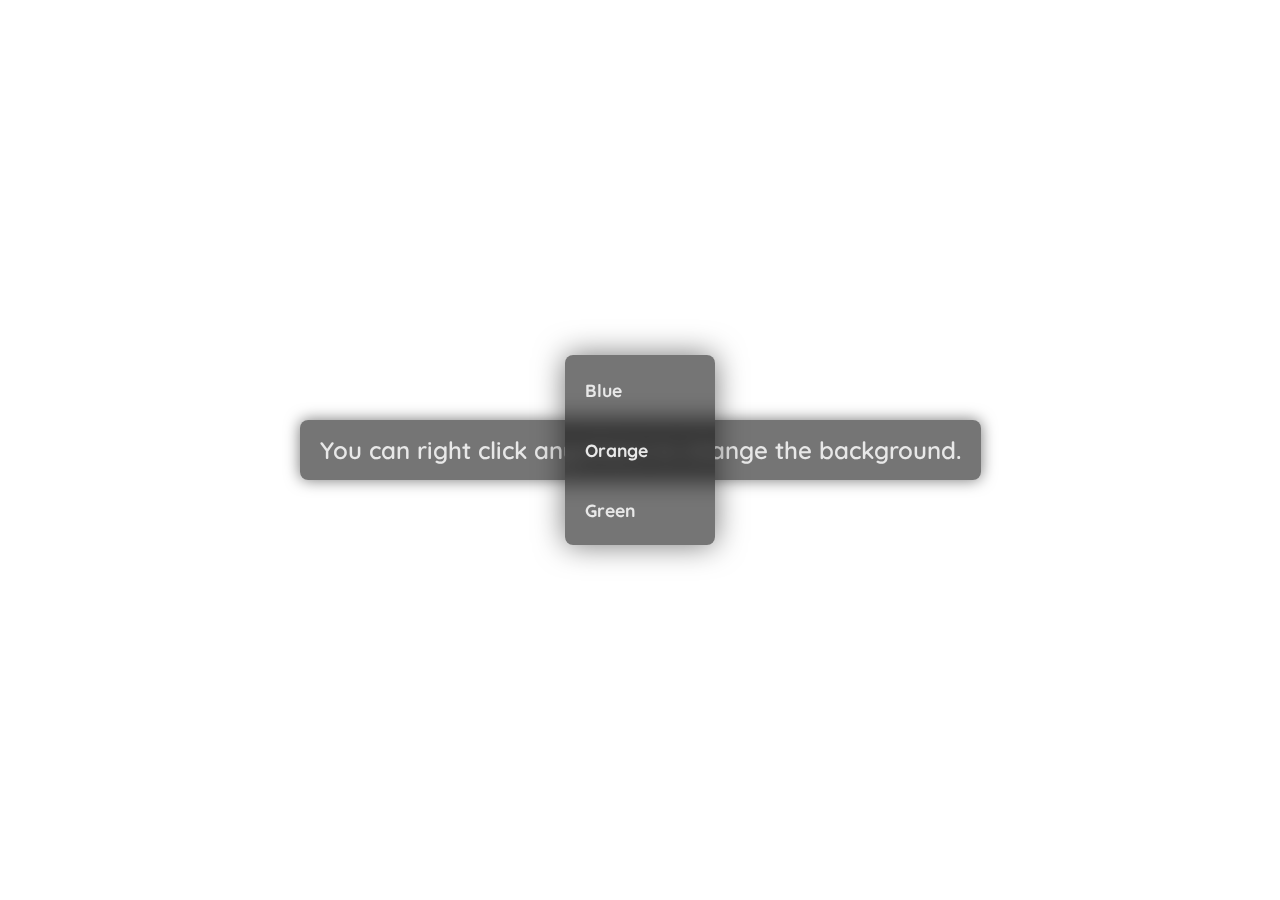
<file: ex.html>
<html lang="en">
  <head>
    <link rel="preconnect" href="https://fonts.gstatic.com">
    <link href="https://fonts.googleapis.com/css2?family=Quicksand:wght@400;600&display=swap" rel="stylesheet">
    <meta http-equiv="X-UA-Compatible" content="IE=edge">
    <style>
        *
{
  margin: 0;
  padding: 0;
  box-sizing: border-box;
  -webkit-tap-highlight-color: transparent;
}
html, body, .cadre
{
  width: 100%;
  height: 100%;
  overflow: auto;
}
.cadre
{
  background-image: url("https://www.vocowallpaper.com/wallpapers/26/Dark%2C+blue%2C+background%2C+iOS+13--w26532--preview.jpg");
  background-repeat: no-repeat;
  background-size: cover;
  background-position-x: center;
  display: flex;
  justify-content: center;
  align-items: center;
  transition: background-image 0.6s;
  
  -moz-user-select: none;
  -webkit-user-select: none;
  -ms-user-select: none;
  user-select: none;
}
.title
{
  font-family: "Quicksand", sans-serif;
  font-size: 1.5em;
  font-weight: 600;
  padding: 15px 20px;
  background-color: rgba(0, 0, 0, 0.54);
  border-radius: 8px;
  color: #e8e8e8;
  backdrop-filter: blur(15px);
  -webkit-backdrop-filter: blur(15px);
  box-shadow: 0 0 15px rgba(0, 0, 0, 0.54);
  max-width: 90%;
}
.context-menu
{
  border-radius: 8px;
  width: 150px;
  box-shadow: 0 0 30px rgba(0, 0, 0, 0.54);
  position: absolute;
  background-color: rgba(0, 0, 0, 0.54);
  backdrop-filter: blur(10px);
  -webkit-backdrop-filter: blur(10px);
  
  /* that's for the pen : */
  display: block;
  top: 50%;
  left: 50%;
  transform: translate(-50%, -50%);
    
  /* 
  but normally it's just :
  display: none;
  */
}
.btn
{
  border: none;
  background-color: transparent;
  width: 100%;
  height: 50px;
  font-size: 1.1em;
  font-family: "Quicksand", sans-serif;
  font-weight: 800;
  letter-spacing: 0.004em;
  color: #e8e8e8;
  cursor: pointer;
  transition: background-color 0.2s;
  padding: 0 10px;
}
.btn div
{
  width: 100%;
  height: 100%;
  text-align: left;
  transition: background-color 0.15s;
  border-radius: 3px;
  display: flex;
  align-items: center;
  padding: 0 10px;
}
.btn:hover div
{
  background-color: rgba(147, 147, 147, 0.31);
}
#blue
{
  margin : 10px 0;
}
#green
{
  margin : 10px 0;
}
.browser-info
{
  font-family: "Quicksand", sans-serif;
  background-color: rgba(0, 0, 0, 0.54);
  border-radius: 8px;
  color: #e8e8e8;
  box-shadow: 0 0 15px rgba(0, 0, 0, 0.54);
  position: absolute;
  top: 50%;
  left: 50%;
  transform: translate(-50%, -50%);
  width: 850px;
  max-width: 90%;
  display: none;
  backdrop-filter: blur(25px);
  -webkit-backdrop-filter: blur(25px);
}
.browser-info h1
{
  font-size: 1.3em;
  padding: 20px;
  font-weight: 600;
}
.browser-info p
{
  font-size: 1.1em;
  padding: 0 35px 20px 35px;
  font-weight: 400;
}

/* I want these words to stay on the same line. */
.nowrap
{
  white-space: nowrap;
}
    </style>
  </head>
  <body>
    <div class="cadre">
      <p class="title">You can right click anywhere to change the background.</p>
    </div>
    
    <div class="context-menu">
      <button class="btn" id="blue" onClick="changeBackground(id)"><div>Blue</div></button>
      <button class="btn" id="orange" onClick="changeBackground(id)"><div>Orange</div></button>
      <button class="btn" id="green" onClick="changeBackground(id)"><div>Green</div></button>
    </div>
    
    <div class="browser-info" id="firefox" >
      <h1>This website is going to look better if you turn on the <span class="nowrap">backdrop-filter</span> property :</h1>
      <p>
        -In the address bar, type "about:config".<br>
        -Click on "Accept the risk and continue".<br>
        -Type <span class="nowrap">"backdrop-filter"</span> in the search bar.<br>
        -If it's written "false", double click on it to turn it on.
      </p>
    </div>
    <div class="browser-info" id="IE">
      <h1>This website is going to look better on Google Chrome, Firefox or Edge. Open this page on one of them if you can.</h1>
    </div>
    <div class="browser-info" id="mobile"><h1>This website is going to look better on Google Chrome.</h1></div>
    <script>
        const menu = document.querySelector(".context-menu");
        const cadre = document.querySelector(".cadre");

        // Context menu
        cadre.addEventListener("contextmenu", function(e){
        e.preventDefault();
        
        // Show the context menu
        menu.style.display = "block";
        
        // just for the pen :
        menu.style.transform = "translate(0)";
        
        // set position X of the menu
        if ((window.innerWidth - e.clientX) > menu.offsetWidth + 10){
            menu.style.left = e.clientX + "px";
        }
        else
        {
            menu.style.left = (e.clientX - menu.offsetWidth) + "px";
        }
        // set position Y of the menu
        if ((window.innerHeight - e.clientY) > menu.offsetHeight + 10){
            menu.style.top = e.clientY + "px";
        }
        else
        {
            menu.style.top = (e.clientY - menu.offsetHeight) + "px";
        }
        })
        //exit the context menu
        window.addEventListener("click", function(){
        menu.style.display = "none";
        })

        cadre.addEventListener("click", function(){
        IE.style.display = "none";
        firefox.style.display = "none";
        mobile.style.display = "none";
        cadre.style.cursor = "default";
        })
    </script>
  </body>
</html>
</file>
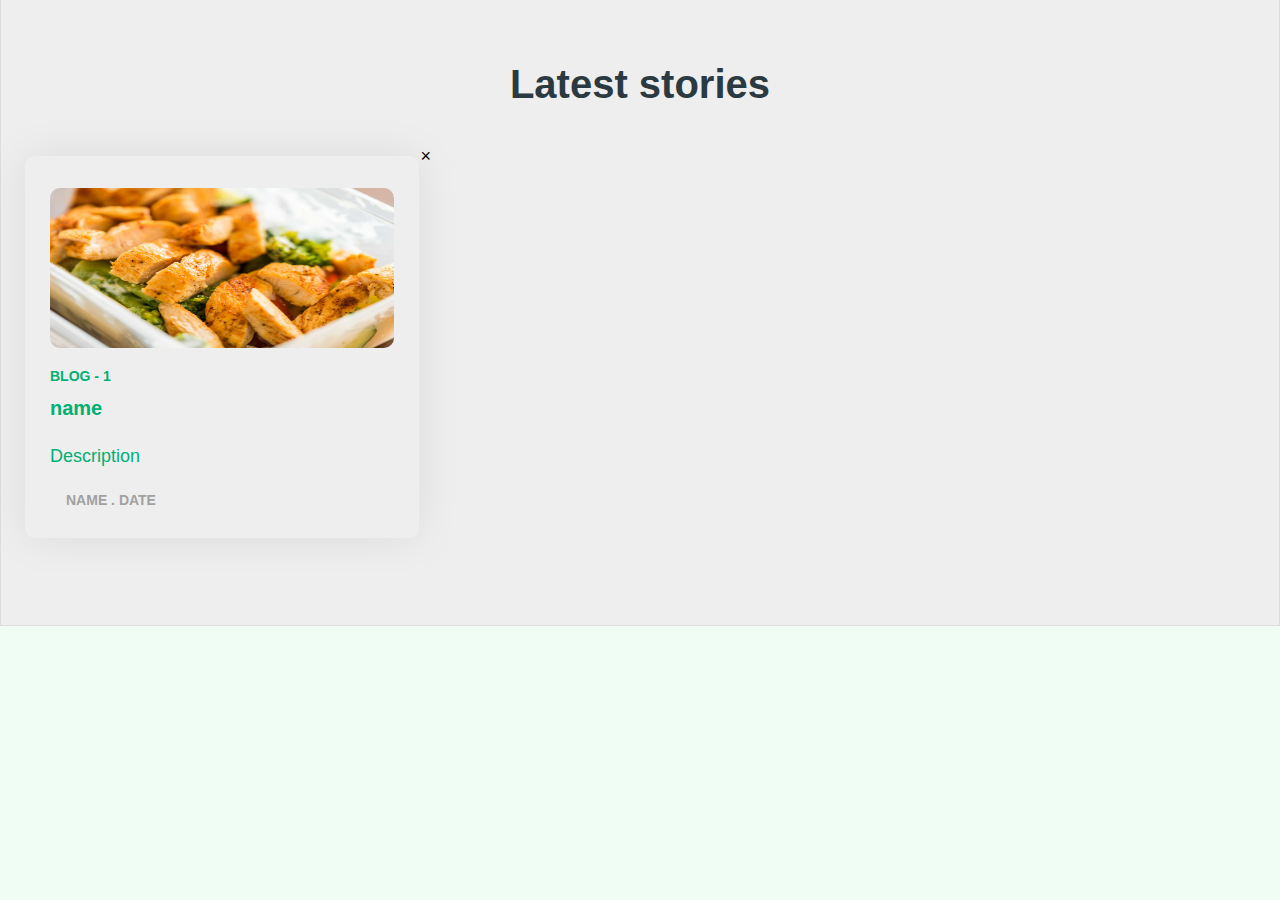
<file: ex2.html>
<!DOCTYPE html>
<html>
<head>
<meta name="viewport" content="width=device-width, initial-scale=1">
<link href="css/bootstrap.min.css" rel="stylesheet">
<script src="https://ajax.googleapis.com/ajax/libs/jquery/3.6.4/jquery.min.js"></script>
<script src="https://maxcdn.bootstrapcdn.com/bootstrap/3.4.1/js/bootstrap.min.js"></script>  


<!-- Template Stylesheet -->
<link href="css/style.css" rel="stylesheet">
<!--js page-->
 <!-- <script src="js/call.js"></script> 
<script src="js/main.js"></script>  -->
<!--jquery-->
<script src="https://ajax.googleapis.com/ajax/libs/jquery/3.6.4/jquery.min.js"></script>
<!---->
<!-- Basic stylesheet -->
<link rel="stylesheet" href="owl-carousel/owl.carousel.css">

<!-- Default Theme -->
<link rel="stylesheet" href="owl-carousel/owl.theme.css">



<!-- Include js plugin -->
<script src="owl-carousel/owl.carousel.js"></script>
<style>
* {
  box-sizing: border-box;
}

ul {
  list-style-type: none;
  padding: 0;
  margin: 0;
}

ul li {
  border: 1px solid #ddd;
  margin-top: -1px; /* Prevent double borders */
  background-color: #f6f6f6;
  padding: 12px;
  text-decoration: none;
  font-size: 18px;
  color: black;
  display: block;
  position: relative;
}

ul li:hover {
  background-color: #eee;
}

.close {
  cursor: pointer;
  transform: translate(0%, -50%);
  position: absolute;
  top: 0px;
  right: 0;
  min-width: auto;
}

</style>
</head>
<body>
<ul>
  <li><div class="container-xxl py-5 wow fadeInUp" data-wow-delay="0.1s">
        <h1 class="text-center mb-5">Latest stories</h1>
        <div class="row" id="container"  >
            <div class="col-xs-2 col-sm-6 col-md-4 bin" data-wow-delay="0.1s" id="output" data-target="#myModal">
              <span class="close">&times;</span>
                <a class="cat-item roounded p-4">
                    <img src="img\1.jpg" class="b-img-1">
                    <h3 class="heading1">Blog - 1</h3>
                    <span class="text-truncate me-3">
                    <p class="blog-heading-1" id="blog0">name</p>
                    <p class="blog-text" id="b-Description0">Description </p>
                    </span>
                    <span class="name">Name . Date</span>
                </a>
                <!-- <button class="close" onclick="removebin(this.parentNode)">x</button> -->
                </div>
                
            
            <!-- <div id="holder" onclick="addbin()"><button>+</button></div> -->
            </div>
        </br>
    </div></li>
</ul>

<script>
var closebtns = document.getElementsByClassName("close");
var i;

for (i = 0; i < closebtns.length; i++) {
  closebtns[i].addEventListener("click", function() {
    this.parentElement.style.display = 'none';
  });
}
</script>

</body>
</html>
</file>
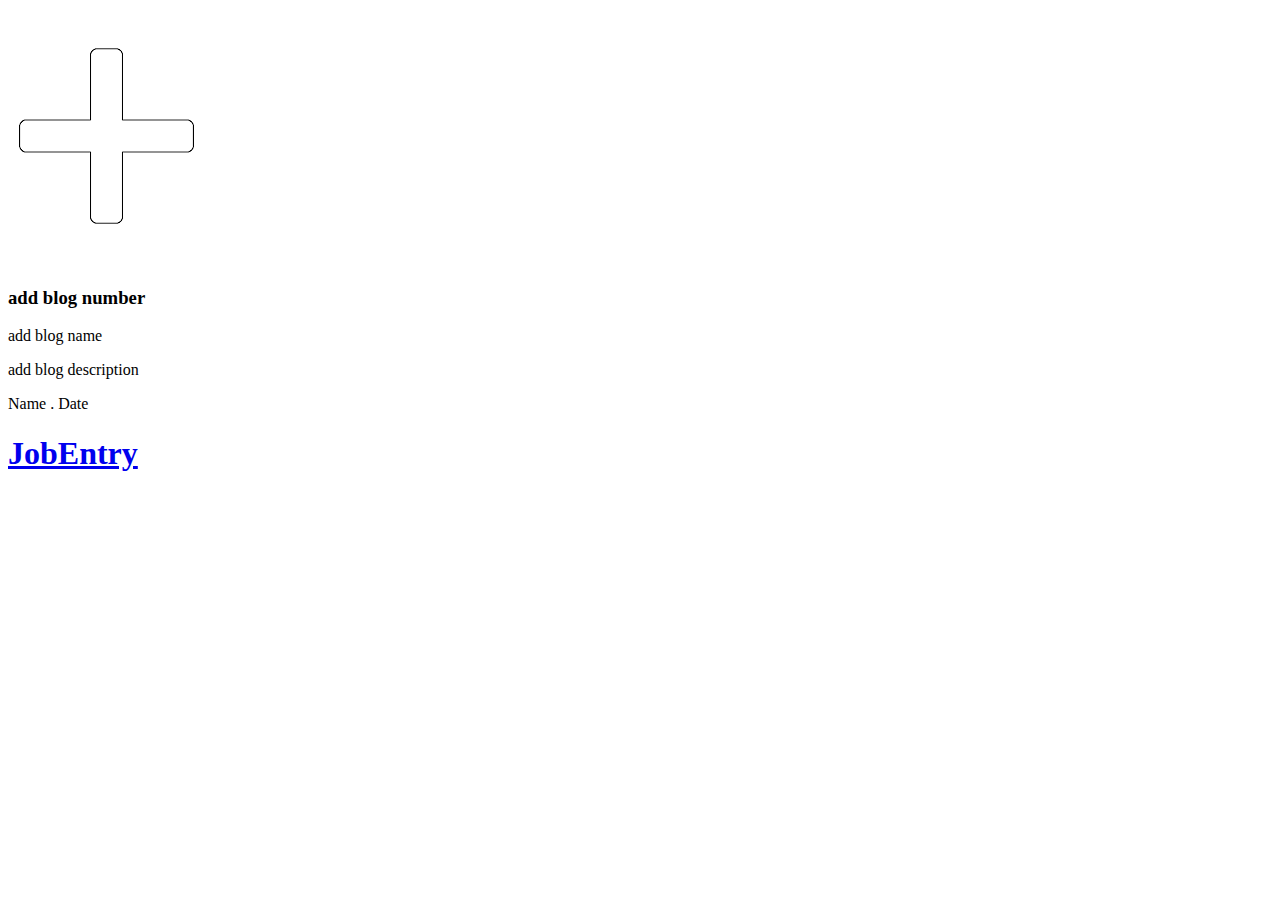
<file: ex3.html>
<!DOCTYPE html>
<!--[if lt IE 7]>      <html class="no-js lt-ie9 lt-ie8 lt-ie7"> <![endif]-->
<!--[if IE 7]>         <html class="no-js lt-ie9 lt-ie8"> <![endif]-->
<!--[if IE 8]>         <html class="no-js lt-ie9"> <![endif]-->
<!--[if gt IE 8]>      <html class="no-js"> <!--<![endif]-->
<html>
    <head>
        <meta charset="utf-8">
        <meta http-equiv="X-UA-Compatible" content="IE=edge">
        <title></title>
        <meta name="description" content="">
        <meta name="viewport" content="width=device-width, initial-scale=1">
        <link rel="stylesheet" href="">
    </head>
    <body>
        <div id="container">
            <div class="col-xs-2 col-sm-6 col-md-4 bin" data-wow-delay="0.1s">
              <a class="cat-item roounded p-4" onclick="addContainer()">
                <img src="img/add_image.png" class="b-img-1">
                <h3 class="heading1" contenteditable="true">add blog number</h3>
                <span class="text-truncate me-3">
                  <p class="blog-heading-1" contenteditable="true">add blog name</p>
                  <p class="blog-text" contenteditable="true">add blog description</p>
                </span>
                <span class="name">Name . Date</span>
              </a>
            </div>
          </div>
          <script>
            function addContainer() {
              var container = document.getElementById('container');
              var newContainer = document.createElement('div');
              newContainer.className = 'col-xs-2 col-sm-6 col-md-4 bin';
              newContainer.setAttribute('data-wow-delay', '0.1s');
              newContainer.innerHTML = '<a class="cat-item roounded p-4" onclick="addContainer()"><img src="img/add_image.png" class="b-img-1"><h3 class="heading1" contenteditable="true">add blog number</h3><span class="text-truncate me-3"><p class="blog-heading-1" contenteditable="true">add blog name</p><p class="blog-text" contenteditable="true">add blog description</p></span><span class="name">Name . Date</span></a>';
              container.appendChild(newContainer);
          }
          const str1 = window.location.search;
          const urlParams = new URLSearchParams(str1);
          const pro = urlParams.get('mode');
          if(pro == 'branding'){
        document.getElementById("disabled").removeAttribute("href");
        document.getElementById("exam").textContent = "HEllo";
                }
                
          </script> <!--[if lt IE 7]>
            <p class="browsehappy">You are using an <strong>outdated</strong> browser. Please <a href="#">upgrade your browser</a> to improve your experience.</p>
        <![endif]-->
        
        <script src="" async defer></script>
        <a href="index.html" class="navbar-brand d-flex align-items-center text-center py-0 px-4 px-lg-5 " id="disabled">
          <h1 class="m-0 text-primary" contenteditable="true">JobEntry</h1>
      </a>
      <p id="exam"></p>
    </body>
</html>
</file>
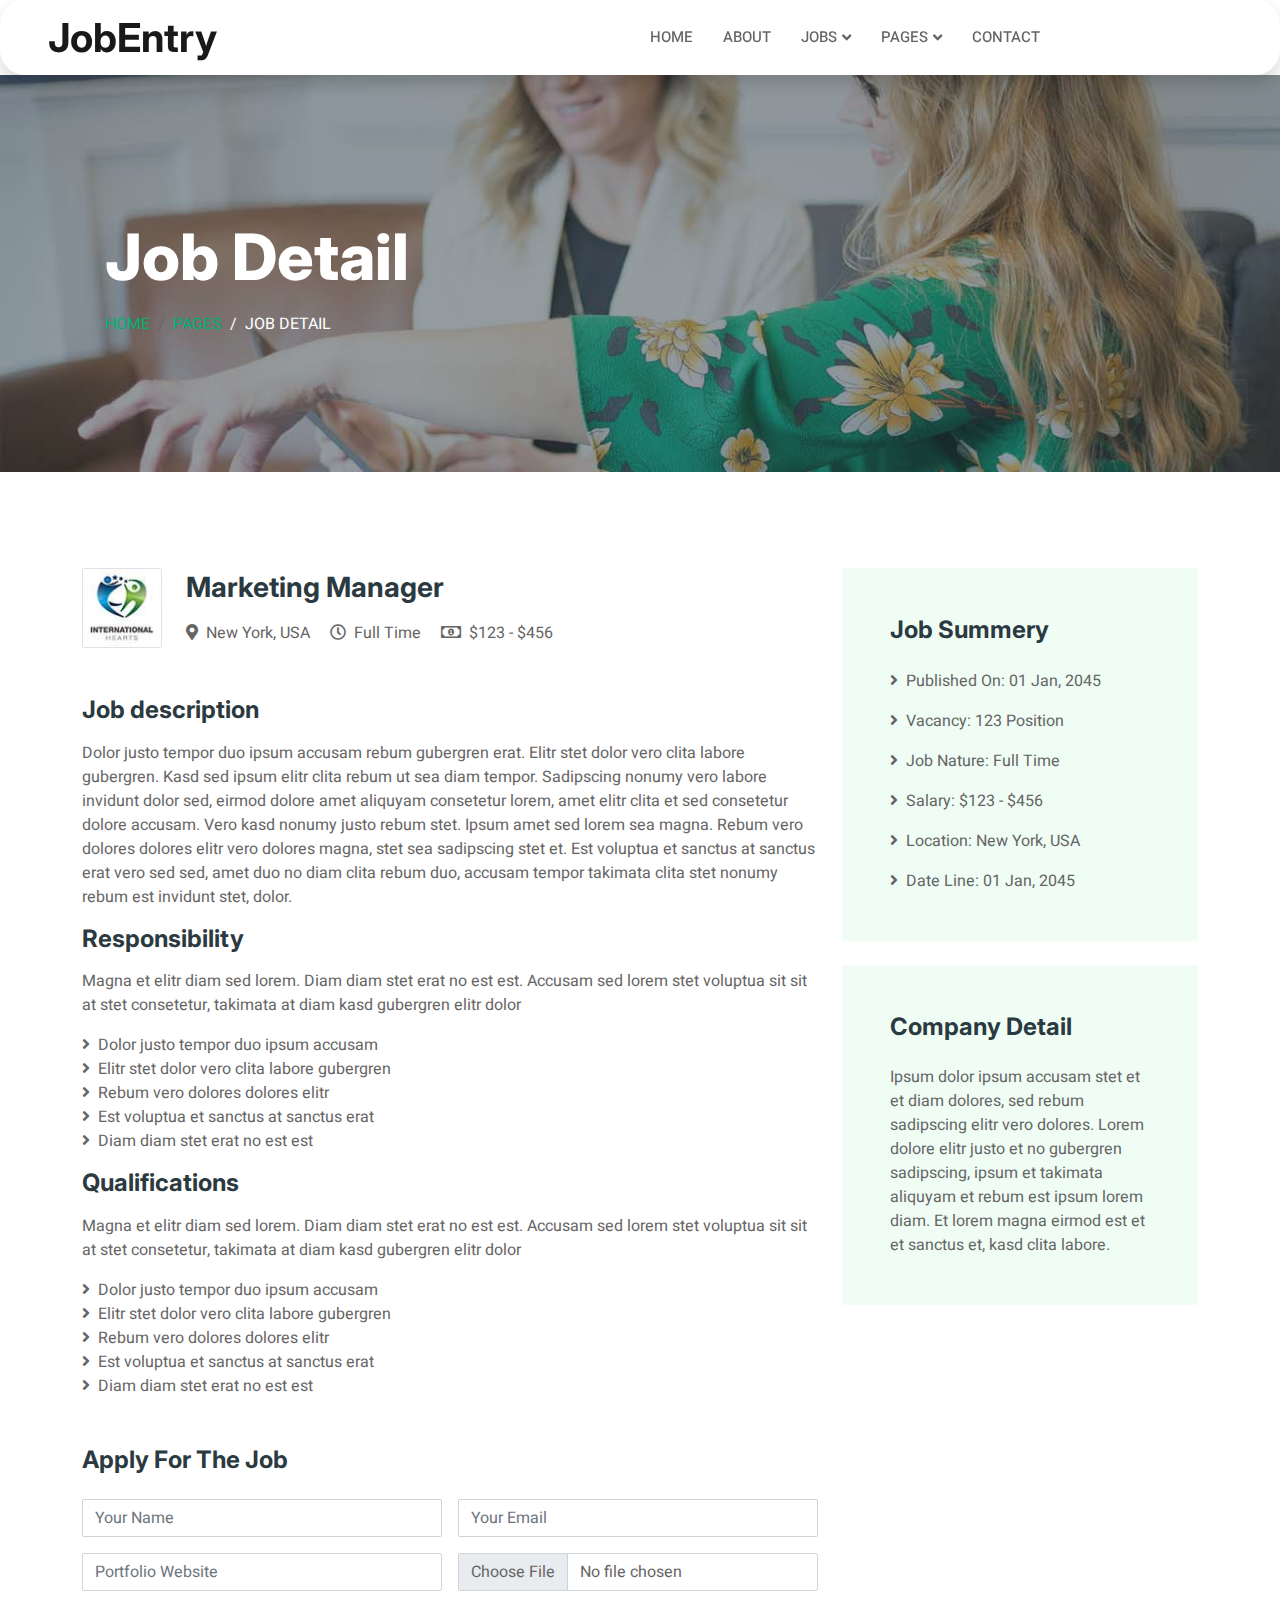
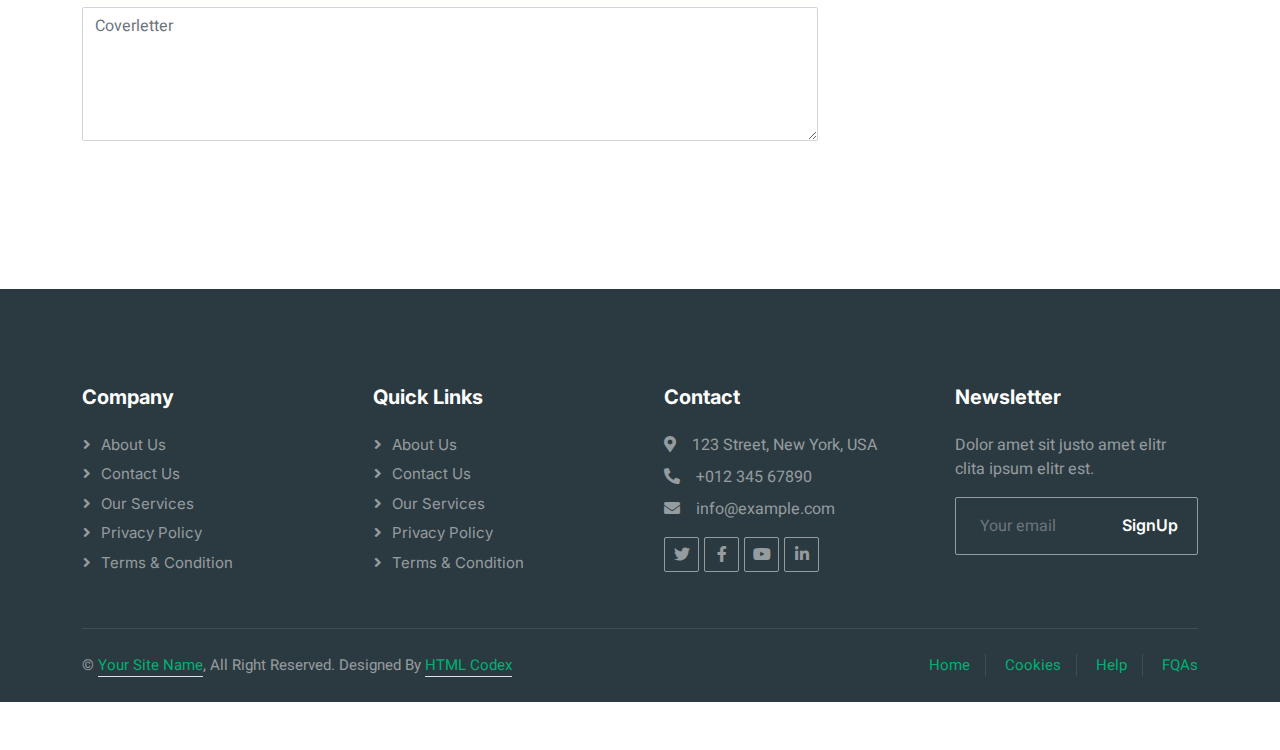
<file: job-detail.html>
<!DOCTYPE html>
<html lang="en">

<head>
    <meta charset="utf-8">
    <title>JobEntry - Job Portal Website Template</title>
    <meta content="width=device-width, initial-scale=1.0" name="viewport">
    <meta content="" name="keywords">
    <meta content="" name="description">

    <!-- Favicon -->
    <link href="img/favicon.ico" rel="icon">

    <!-- Google Web Fonts -->
    <link rel="preconnect" href="https://fonts.googleapis.com">
    <link rel="preconnect" href="https://fonts.gstatic.com" crossorigin>
    <link href="https://fonts.googleapis.com/css2?family=Heebo:wght@400;500;600&family=Inter:wght@700;800&display=swap" rel="stylesheet">
    
    <!-- Icon Font Stylesheet -->
    <link href="https://cdnjs.cloudflare.com/ajax/libs/font-awesome/5.10.0/css/all.min.css" rel="stylesheet">
    <link href="https://cdn.jsdelivr.net/npm/bootstrap-icons@1.4.1/font/bootstrap-icons.css" rel="stylesheet">

    <!-- Libraries Stylesheet -->
    <link href="lib/animate/animate.min.css" rel="stylesheet">
    <link href="lib/owlcarousel/assets/owl.carousel.min.css" rel="stylesheet">

    <!-- Customized Bootstrap Stylesheet -->
    <link href="css/bootstrap.min.css" rel="stylesheet">

    <!-- Template Stylesheet -->
    <link href="css/style.css" rel="stylesheet">
</head>

<body>
    <div class="container-xxl bg-white p-0">
        <!-- Spinner Start -->
        <div id="spinner" class="show bg-white position-fixed translate-middle w-100 vh-100 top-50 start-50 d-flex align-items-center justify-content-center">
            <div class="spinner-border text-primary" style="width: 3rem; height: 3rem;" role="status">
                <span class="sr-only">Loading...</span>
            </div>
        </div>
        <!-- Spinner End -->


        <!-- Navbar Start -->
        <nav class="navbar navbar-expand-lg bg-white navbar-light shadow sticky-top p-0">
            <a href="index.html" class="navbar-brand d-flex align-items-center text-center py-0 px-4 px-lg-5">
                <h1 class="m-0 text-primary">JobEntry</h1>
            </a>
            <button type="button" class="navbar-toggler me-4" data-bs-toggle="collapse" data-bs-target="#navbarCollapse">
                <span class="navbar-toggler-icon"></span>
            </button>
            <div class="collapse navbar-collapse" id="navbarCollapse">
                <div class="navbar-nav ms-auto p-4 p-lg-0">
                    <a href="index.html" class="nav-item nav-link">Home</a>
                    <a href="about.html" class="nav-item nav-link">About</a>
                    <div class="nav-item dropdown">
                        <a href="#" class="nav-link dropdown-toggle active" data-bs-toggle="dropdown">Jobs</a>
                        <div class="dropdown-menu rounded-0 m-0">
                            <a href="job-list.html" class="dropdown-item">Job List</a>
                            <a href="job-detail.html" class="dropdown-item active">Job Detail</a>
                        </div>
                    </div>
                    <div class="nav-item dropdown">
                        <a href="#" class="nav-link dropdown-toggle" data-bs-toggle="dropdown">Pages</a>
                        <div class="dropdown-menu rounded-0 m-0">
                            <a href="category.html" class="dropdown-item">Job Category</a>
                            <a href="testimonial.html" class="dropdown-item">Testimonial</a>
                            <a href="404.html" class="dropdown-item">404</a>
                        </div>
                    </div>
                    <a href="contact.html" class="nav-item nav-link">Contact</a>
                </div>
                <a href="" class="btn btn-primary rounded-0 py-4 px-lg-5 d-none d-lg-block">Post A Job<i class="fa fa-arrow-right ms-3"></i></a>
            </div>
        </nav>
        <!-- Navbar End -->


        <!-- Header End -->
        <div class="container-xxl py-5 bg-dark page-header mb-5">
            <div class="container my-5 pt-5 pb-4">
                <h1 class="display-3 text-white mb-3 animated slideInDown">Job Detail</h1>
                <nav aria-label="breadcrumb">
                    <ol class="breadcrumb text-uppercase">
                        <li class="breadcrumb-item"><a href="#">Home</a></li>
                        <li class="breadcrumb-item"><a href="#">Pages</a></li>
                        <li class="breadcrumb-item text-white active" aria-current="page">Job Detail</li>
                    </ol>
                </nav>
            </div>
        </div>
        <!-- Header End -->


        <!-- Job Detail Start -->
        <div class="container-xxl py-5 wow fadeInUp" data-wow-delay="0.1s">
            <div class="container">
                <div class="row gy-5 gx-4">
                    <div class="col-lg-8">
                        <div class="d-flex align-items-center mb-5">
                            <img class="flex-shrink-0 img-fluid border rounded" src="img/com-logo-2.jpg" alt="" style="width: 80px; height: 80px;">
                            <div class="text-start ps-4">
                                <h3 class="mb-3">Marketing Manager</h3>
                                <span class="text-truncate me-3"><i class="fa fa-map-marker-alt text-primary me-2"></i>New York, USA</span>
                                <span class="text-truncate me-3"><i class="far fa-clock text-primary me-2"></i>Full Time</span>
                                <span class="text-truncate me-0"><i class="far fa-money-bill-alt text-primary me-2"></i>$123 - $456</span>
                            </div>
                        </div>

                        <div class="mb-5">
                            <h4 class="mb-3">Job description</h4>
                            <p>Dolor justo tempor duo ipsum accusam rebum gubergren erat. Elitr stet dolor vero clita labore gubergren. Kasd sed ipsum elitr clita rebum ut sea diam tempor. Sadipscing nonumy vero labore invidunt dolor sed, eirmod dolore amet aliquyam consetetur lorem, amet elitr clita et sed consetetur dolore accusam. Vero kasd nonumy justo rebum stet. Ipsum amet sed lorem sea magna. Rebum vero dolores dolores elitr vero dolores magna, stet sea sadipscing stet et. Est voluptua et sanctus at sanctus erat vero sed sed, amet duo no diam clita rebum duo, accusam tempor takimata clita stet nonumy rebum est invidunt stet, dolor.</p>
                            <h4 class="mb-3">Responsibility</h4>
                            <p>Magna et elitr diam sed lorem. Diam diam stet erat no est est. Accusam sed lorem stet voluptua sit sit at stet consetetur, takimata at diam kasd gubergren elitr dolor</p>
                            <ul class="list-unstyled">
                                <li><i class="fa fa-angle-right text-primary me-2"></i>Dolor justo tempor duo ipsum accusam</li>
                                <li><i class="fa fa-angle-right text-primary me-2"></i>Elitr stet dolor vero clita labore gubergren</li>
                                <li><i class="fa fa-angle-right text-primary me-2"></i>Rebum vero dolores dolores elitr</li>
                                <li><i class="fa fa-angle-right text-primary me-2"></i>Est voluptua et sanctus at sanctus erat</li>
                                <li><i class="fa fa-angle-right text-primary me-2"></i>Diam diam stet erat no est est</li>
                            </ul>
                            <h4 class="mb-3">Qualifications</h4>
                            <p>Magna et elitr diam sed lorem. Diam diam stet erat no est est. Accusam sed lorem stet voluptua sit sit at stet consetetur, takimata at diam kasd gubergren elitr dolor</p>
                            <ul class="list-unstyled">
                                <li><i class="fa fa-angle-right text-primary me-2"></i>Dolor justo tempor duo ipsum accusam</li>
                                <li><i class="fa fa-angle-right text-primary me-2"></i>Elitr stet dolor vero clita labore gubergren</li>
                                <li><i class="fa fa-angle-right text-primary me-2"></i>Rebum vero dolores dolores elitr</li>
                                <li><i class="fa fa-angle-right text-primary me-2"></i>Est voluptua et sanctus at sanctus erat</li>
                                <li><i class="fa fa-angle-right text-primary me-2"></i>Diam diam stet erat no est est</li>
                            </ul>
                        </div>
        
                        <div class="">
                            <h4 class="mb-4">Apply For The Job</h4>
                            <form>
                                <div class="row g-3">
                                    <div class="col-12 col-sm-6">
                                        <input type="text" class="form-control" placeholder="Your Name">
                                    </div>
                                    <div class="col-12 col-sm-6">
                                        <input type="email" class="form-control" placeholder="Your Email">
                                    </div>
                                    <div class="col-12 col-sm-6">
                                        <input type="text" class="form-control" placeholder="Portfolio Website">
                                    </div>
                                    <div class="col-12 col-sm-6">
                                        <input type="file" class="form-control bg-white">
                                    </div>
                                    <div class="col-12">
                                        <textarea class="form-control" rows="5" placeholder="Coverletter"></textarea>
                                    </div>
                                    <div class="col-12">
                                        <button class="btn btn-primary w-100" type="submit">Apply Now</button>
                                    </div>
                                </div>
                            </form>
                        </div>
                    </div>
        
                    <div class="col-lg-4">
                        <div class="bg-light rounded p-5 mb-4 wow slideInUp" data-wow-delay="0.1s">
                            <h4 class="mb-4">Job Summery</h4>
                            <p><i class="fa fa-angle-right text-primary me-2"></i>Published On: 01 Jan, 2045</p>
                            <p><i class="fa fa-angle-right text-primary me-2"></i>Vacancy: 123 Position</p>
                            <p><i class="fa fa-angle-right text-primary me-2"></i>Job Nature: Full Time</p>
                            <p><i class="fa fa-angle-right text-primary me-2"></i>Salary: $123 - $456</p>
                            <p><i class="fa fa-angle-right text-primary me-2"></i>Location: New York, USA</p>
                            <p class="m-0"><i class="fa fa-angle-right text-primary me-2"></i>Date Line: 01 Jan, 2045</p>
                        </div>
                        <div class="bg-light rounded p-5 wow slideInUp" data-wow-delay="0.1s">
                            <h4 class="mb-4">Company Detail</h4>
                            <p class="m-0">Ipsum dolor ipsum accusam stet et et diam dolores, sed rebum sadipscing elitr vero dolores. Lorem dolore elitr justo et no gubergren sadipscing, ipsum et takimata aliquyam et rebum est ipsum lorem diam. Et lorem magna eirmod est et et sanctus et, kasd clita labore.</p>
                        </div>
                    </div>
                </div>
            </div>
        </div>
        <!-- Job Detail End -->


        <!-- Footer Start -->
        <div class="container-fluid bg-dark text-white-50 footer pt-5 mt-5 wow fadeIn" data-wow-delay="0.1s">
            <div class="container py-5">
                <div class="row g-5">
                    <div class="col-lg-3 col-md-6">
                        <h5 class="text-white mb-4">Company</h5>
                        <a class="btn btn-link text-white-50" href="">About Us</a>
                        <a class="btn btn-link text-white-50" href="">Contact Us</a>
                        <a class="btn btn-link text-white-50" href="">Our Services</a>
                        <a class="btn btn-link text-white-50" href="">Privacy Policy</a>
                        <a class="btn btn-link text-white-50" href="">Terms & Condition</a>
                    </div>
                    <div class="col-lg-3 col-md-6">
                        <h5 class="text-white mb-4">Quick Links</h5>
                        <a class="btn btn-link text-white-50" href="">About Us</a>
                        <a class="btn btn-link text-white-50" href="">Contact Us</a>
                        <a class="btn btn-link text-white-50" href="">Our Services</a>
                        <a class="btn btn-link text-white-50" href="">Privacy Policy</a>
                        <a class="btn btn-link text-white-50" href="">Terms & Condition</a>
                    </div>
                    <div class="col-lg-3 col-md-6">
                        <h5 class="text-white mb-4">Contact</h5>
                        <p class="mb-2"><i class="fa fa-map-marker-alt me-3"></i>123 Street, New York, USA</p>
                        <p class="mb-2"><i class="fa fa-phone-alt me-3"></i>+012 345 67890</p>
                        <p class="mb-2"><i class="fa fa-envelope me-3"></i>info@example.com</p>
                        <div class="d-flex pt-2">
                            <a class="btn btn-outline-light btn-social" href=""><i class="fab fa-twitter"></i></a>
                            <a class="btn btn-outline-light btn-social" href=""><i class="fab fa-facebook-f"></i></a>
                            <a class="btn btn-outline-light btn-social" href=""><i class="fab fa-youtube"></i></a>
                            <a class="btn btn-outline-light btn-social" href=""><i class="fab fa-linkedin-in"></i></a>
                        </div>
                    </div>
                    <div class="col-lg-3 col-md-6">
                        <h5 class="text-white mb-4">Newsletter</h5>
                        <p>Dolor amet sit justo amet elitr clita ipsum elitr est.</p>
                        <div class="position-relative mx-auto" style="max-width: 400px;">
                            <input class="form-control bg-transparent w-100 py-3 ps-4 pe-5" type="text" placeholder="Your email">
                            <button type="button" class="btn btn-primary py-2 position-absolute top-0 end-0 mt-2 me-2">SignUp</button>
                        </div>
                    </div>
                </div>
            </div>
            <div class="container">
                <div class="copyright">
                    <div class="row">
                        <div class="col-md-6 text-center text-md-start mb-3 mb-md-0">
                            &copy; <a class="border-bottom" href="#">Your Site Name</a>, All Right Reserved. 
							
							<!--/*** This template is free as long as you keep the footer author’s credit link/attribution link/backlink. If you'd like to use the template without the footer author’s credit link/attribution link/backlink, you can purchase the Credit Removal License from "https://htmlcodex.com/credit-removal". Thank you for your support. ***/-->
							Designed By <a class="border-bottom" href="https://htmlcodex.com">HTML Codex</a>
                        </div>
                        <div class="col-md-6 text-center text-md-end">
                            <div class="footer-menu">
                                <a href="">Home</a>
                                <a href="">Cookies</a>
                                <a href="">Help</a>
                                <a href="">FQAs</a>
                            </div>
                        </div>
                    </div>
                </div>
            </div>
        </div>
        <!-- Footer End -->


        <!-- Back to Top -->
        <a href="#" class="btn btn-lg btn-primary btn-lg-square back-to-top"><i class="bi bi-arrow-up"></i></a>
    </div>

    <!-- JavaScript Libraries -->
    <script src="https://code.jquery.com/jquery-3.4.1.min.js"></script>
    <script src="https://cdn.jsdelivr.net/npm/bootstrap@5.0.0/dist/js/bootstrap.bundle.min.js"></script>
    <script src="lib/wow/wow.min.js"></script>
    <script src="lib/easing/easing.min.js"></script>
    <script src="lib/waypoints/waypoints.min.js"></script>
    <script src="lib/owlcarousel/owl.carousel.min.js"></script>

    <!-- Template Javascript -->
    <script src="js/main.js"></script>
</body>

</html>
</file>
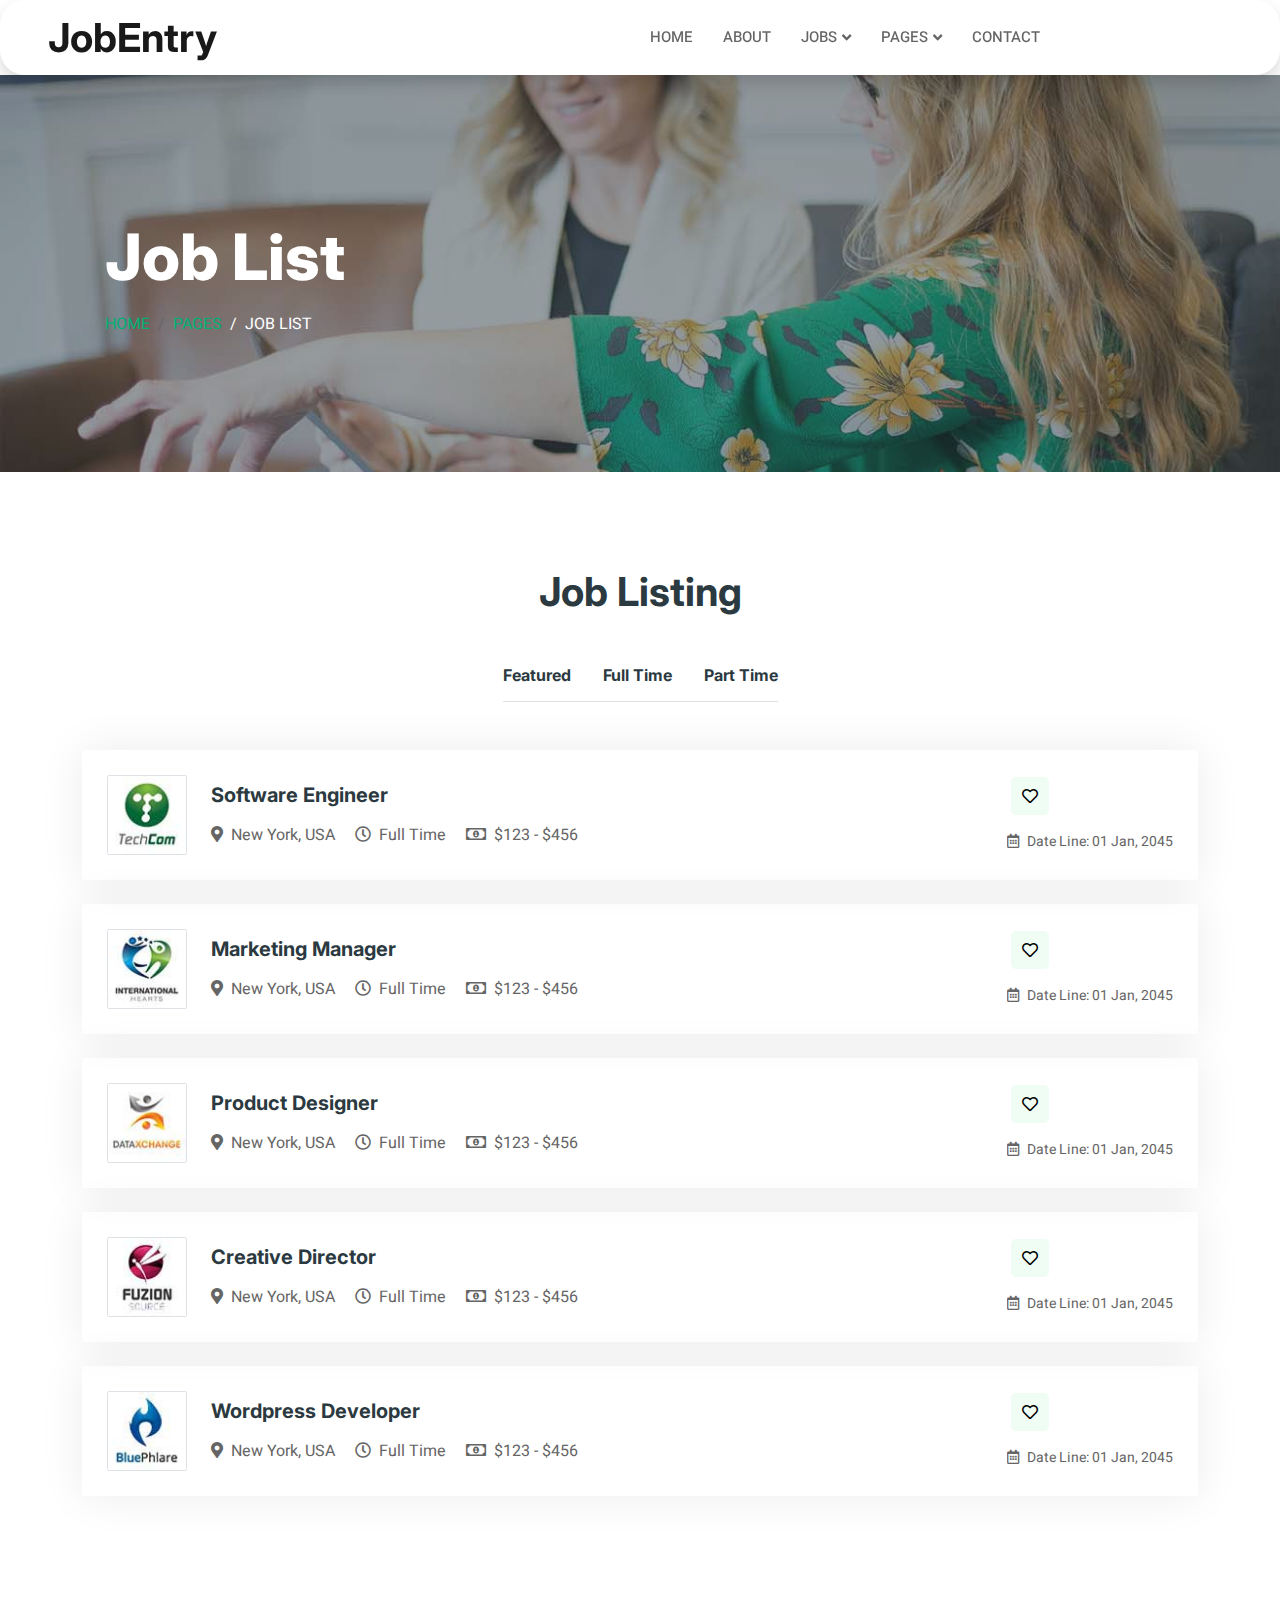
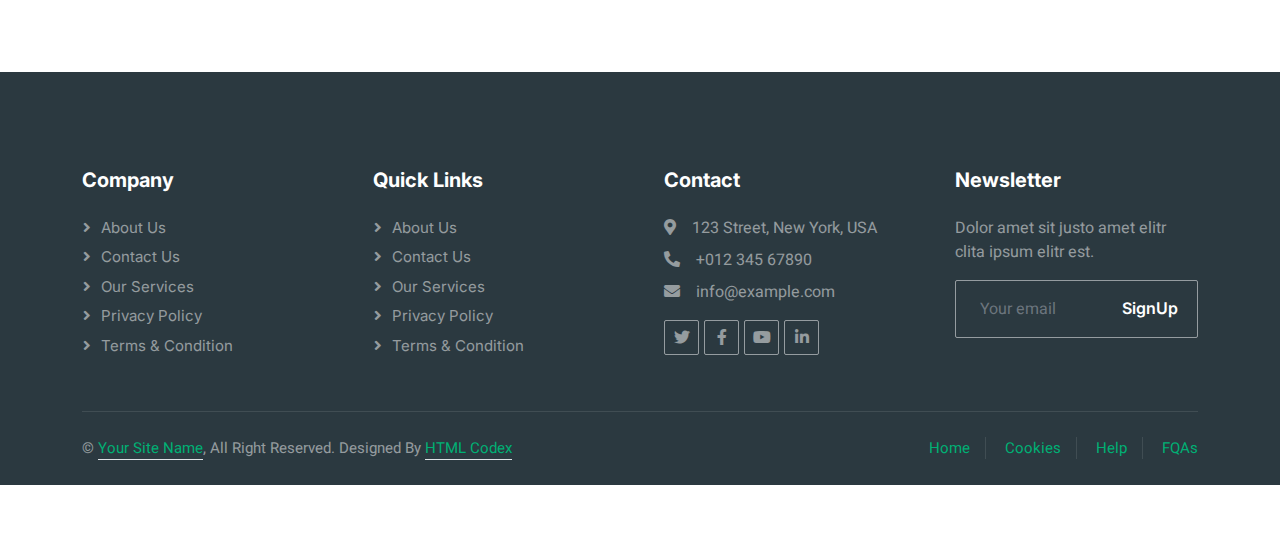
<file: job-list.html>
<!DOCTYPE html>
<html lang="en">

<head>
    <meta charset="utf-8">
    <title>JobEntry - Job Portal Website Template</title>
    <meta content="width=device-width, initial-scale=1.0" name="viewport">
    <meta content="" name="keywords">
    <meta content="" name="description">

    <!-- Favicon -->
    <link href="img/favicon.ico" rel="icon">

    <!-- Google Web Fonts -->
    <link rel="preconnect" href="https://fonts.googleapis.com">
    <link rel="preconnect" href="https://fonts.gstatic.com" crossorigin>
    <link href="https://fonts.googleapis.com/css2?family=Heebo:wght@400;500;600&family=Inter:wght@700;800&display=swap" rel="stylesheet">
    
    <!-- Icon Font Stylesheet -->
    <link href="https://cdnjs.cloudflare.com/ajax/libs/font-awesome/5.10.0/css/all.min.css" rel="stylesheet">
    <link href="https://cdn.jsdelivr.net/npm/bootstrap-icons@1.4.1/font/bootstrap-icons.css" rel="stylesheet">

    <!-- Libraries Stylesheet -->
    <link href="lib/animate/animate.min.css" rel="stylesheet">
    <link href="lib/owlcarousel/assets/owl.carousel.min.css" rel="stylesheet">

    <!-- Customized Bootstrap Stylesheet -->
    <link href="css/bootstrap.min.css" rel="stylesheet">

    <!-- Template Stylesheet -->
    <link href="css/style.css" rel="stylesheet">
</head>

<body>
    <div class="container-xxl bg-white p-0">
        <!-- Spinner Start -->
        <div id="spinner" class="show bg-white position-fixed translate-middle w-100 vh-100 top-50 start-50 d-flex align-items-center justify-content-center">
            <div class="spinner-border text-primary" style="width: 3rem; height: 3rem;" role="status">
                <span class="sr-only">Loading...</span>
            </div>
        </div>
        <!-- Spinner End -->


        <!-- Navbar Start -->
        <nav class="navbar navbar-expand-lg bg-white navbar-light shadow sticky-top p-0">
            <a href="index.html" class="navbar-brand d-flex align-items-center text-center py-0 px-4 px-lg-5">
                <h1 class="m-0 text-primary">JobEntry</h1>
            </a>
            <button type="button" class="navbar-toggler me-4" data-bs-toggle="collapse" data-bs-target="#navbarCollapse">
                <span class="navbar-toggler-icon"></span>
            </button>
            <div class="collapse navbar-collapse" id="navbarCollapse">
                <div class="navbar-nav ms-auto p-4 p-lg-0">
                    <a href="index.html" class="nav-item nav-link">Home</a>
                    <a href="about.html" class="nav-item nav-link">About</a>
                    <div class="nav-item dropdown">
                        <a href="#" class="nav-link dropdown-toggle active" data-bs-toggle="dropdown">Jobs</a>
                        <div class="dropdown-menu rounded-0 m-0">
                            <a href="job-list.html" class="dropdown-item active">Job List</a>
                            <a href="job-detail.html" class="dropdown-item">Job Detail</a>
                        </div>
                    </div>
                    <div class="nav-item dropdown">
                        <a href="#" class="nav-link dropdown-toggle" data-bs-toggle="dropdown">Pages</a>
                        <div class="dropdown-menu rounded-0 m-0">
                            <a href="category.html" class="dropdown-item">Job Category</a>
                            <a href="testimonial.html" class="dropdown-item">Testimonial</a>
                            <a href="404.html" class="dropdown-item">404</a>
                        </div>
                    </div>
                    <a href="contact.html" class="nav-item nav-link">Contact</a>
                </div>
                <a href="" class="btn btn-primary rounded-0 py-4 px-lg-5 d-none d-lg-block">Post A Job<i class="fa fa-arrow-right ms-3"></i></a>
            </div>
        </nav>
        <!-- Navbar End -->


        <!-- Header End -->
        <div class="container-xxl py-5 bg-dark page-header mb-5">
            <div class="container my-5 pt-5 pb-4">
                <h1 class="display-3 text-white mb-3 animated slideInDown">Job List</h1>
                <nav aria-label="breadcrumb">
                    <ol class="breadcrumb text-uppercase">
                        <li class="breadcrumb-item"><a href="#">Home</a></li>
                        <li class="breadcrumb-item"><a href="#">Pages</a></li>
                        <li class="breadcrumb-item text-white active" aria-current="page">Job List</li>
                    </ol>
                </nav>
            </div>
        </div>
        <!-- Header End -->


        <!-- Jobs Start -->
        <div class="container-xxl py-5">
            <div class="container">
                <h1 class="text-center mb-5 wow fadeInUp" data-wow-delay="0.1s">Job Listing</h1>
                <div class="tab-class text-center wow fadeInUp" data-wow-delay="0.3s">
                    <ul class="nav nav-pills d-inline-flex justify-content-center border-bottom mb-5">
                        <li class="nav-item">
                            <a class="d-flex align-items-center text-start mx-3 ms-0 pb-3 active" data-bs-toggle="pill" href="#tab-1">
                                <h6 class="mt-n1 mb-0">Featured</h6>
                            </a>
                        </li>
                        <li class="nav-item">
                            <a class="d-flex align-items-center text-start mx-3 pb-3" data-bs-toggle="pill" href="#tab-2">
                                <h6 class="mt-n1 mb-0">Full Time</h6>
                            </a>
                        </li>
                        <li class="nav-item">
                            <a class="d-flex align-items-center text-start mx-3 me-0 pb-3" data-bs-toggle="pill" href="#tab-3">
                                <h6 class="mt-n1 mb-0">Part Time</h6>
                            </a>
                        </li>
                    </ul>
                    <div class="tab-content">
                        <div id="tab-1" class="tab-pane fade show p-0 active">
                            <div class="job-item p-4 mb-4">
                                <div class="row g-4">
                                    <div class="col-sm-12 col-md-8 d-flex align-items-center">
                                        <img class="flex-shrink-0 img-fluid border rounded" src="img/com-logo-1.jpg" alt="" style="width: 80px; height: 80px;">
                                        <div class="text-start ps-4">
                                            <h5 class="mb-3">Software Engineer</h5>
                                            <span class="text-truncate me-3"><i class="fa fa-map-marker-alt text-primary me-2"></i>New York, USA</span>
                                            <span class="text-truncate me-3"><i class="far fa-clock text-primary me-2"></i>Full Time</span>
                                            <span class="text-truncate me-0"><i class="far fa-money-bill-alt text-primary me-2"></i>$123 - $456</span>
                                        </div>
                                    </div>
                                    <div class="col-sm-12 col-md-4 d-flex flex-column align-items-start align-items-md-end justify-content-center">
                                        <div class="d-flex mb-3">
                                            <a class="btn btn-light btn-square me-3" href=""><i class="far fa-heart text-primary"></i></a>
                                            <a class="btn btn-primary" href="">Apply Now</a>
                                        </div>
                                        <small class="text-truncate"><i class="far fa-calendar-alt text-primary me-2"></i>Date Line: 01 Jan, 2045</small>
                                    </div>
                                </div>
                            </div>
                            <div class="job-item p-4 mb-4">
                                <div class="row g-4">
                                    <div class="col-sm-12 col-md-8 d-flex align-items-center">
                                        <img class="flex-shrink-0 img-fluid border rounded" src="img/com-logo-2.jpg" alt="" style="width: 80px; height: 80px;">
                                        <div class="text-start ps-4">
                                            <h5 class="mb-3">Marketing Manager</h5>
                                            <span class="text-truncate me-3"><i class="fa fa-map-marker-alt text-primary me-2"></i>New York, USA</span>
                                            <span class="text-truncate me-3"><i class="far fa-clock text-primary me-2"></i>Full Time</span>
                                            <span class="text-truncate me-0"><i class="far fa-money-bill-alt text-primary me-2"></i>$123 - $456</span>
                                        </div>
                                    </div>
                                    <div class="col-sm-12 col-md-4 d-flex flex-column align-items-start align-items-md-end justify-content-center">
                                        <div class="d-flex mb-3">
                                            <a class="btn btn-light btn-square me-3" href=""><i class="far fa-heart text-primary"></i></a>
                                            <a class="btn btn-primary" href="">Apply Now</a>
                                        </div>
                                        <small class="text-truncate"><i class="far fa-calendar-alt text-primary me-2"></i>Date Line: 01 Jan, 2045</small>
                                    </div>
                                </div>
                            </div>
                            <div class="job-item p-4 mb-4">
                                <div class="row g-4">
                                    <div class="col-sm-12 col-md-8 d-flex align-items-center">
                                        <img class="flex-shrink-0 img-fluid border rounded" src="img/com-logo-3.jpg" alt="" style="width: 80px; height: 80px;">
                                        <div class="text-start ps-4">
                                            <h5 class="mb-3">Product Designer</h5>
                                            <span class="text-truncate me-3"><i class="fa fa-map-marker-alt text-primary me-2"></i>New York, USA</span>
                                            <span class="text-truncate me-3"><i class="far fa-clock text-primary me-2"></i>Full Time</span>
                                            <span class="text-truncate me-0"><i class="far fa-money-bill-alt text-primary me-2"></i>$123 - $456</span>
                                        </div>
                                    </div>
                                    <div class="col-sm-12 col-md-4 d-flex flex-column align-items-start align-items-md-end justify-content-center">
                                        <div class="d-flex mb-3">
                                            <a class="btn btn-light btn-square me-3" href=""><i class="far fa-heart text-primary"></i></a>
                                            <a class="btn btn-primary" href="">Apply Now</a>
                                        </div>
                                        <small class="text-truncate"><i class="far fa-calendar-alt text-primary me-2"></i>Date Line: 01 Jan, 2045</small>
                                    </div>
                                </div>
                            </div>
                            <div class="job-item p-4 mb-4">
                                <div class="row g-4">
                                    <div class="col-sm-12 col-md-8 d-flex align-items-center">
                                        <img class="flex-shrink-0 img-fluid border rounded" src="img/com-logo-4.jpg" alt="" style="width: 80px; height: 80px;">
                                        <div class="text-start ps-4">
                                            <h5 class="mb-3">Creative Director</h5>
                                            <span class="text-truncate me-3"><i class="fa fa-map-marker-alt text-primary me-2"></i>New York, USA</span>
                                            <span class="text-truncate me-3"><i class="far fa-clock text-primary me-2"></i>Full Time</span>
                                            <span class="text-truncate me-0"><i class="far fa-money-bill-alt text-primary me-2"></i>$123 - $456</span>
                                        </div>
                                    </div>
                                    <div class="col-sm-12 col-md-4 d-flex flex-column align-items-start align-items-md-end justify-content-center">
                                        <div class="d-flex mb-3">
                                            <a class="btn btn-light btn-square me-3" href=""><i class="far fa-heart text-primary"></i></a>
                                            <a class="btn btn-primary" href="">Apply Now</a>
                                        </div>
                                        <small class="text-truncate"><i class="far fa-calendar-alt text-primary me-2"></i>Date Line: 01 Jan, 2045</small>
                                    </div>
                                </div>
                            </div>
                            <div class="job-item p-4 mb-4">
                                <div class="row g-4">
                                    <div class="col-sm-12 col-md-8 d-flex align-items-center">
                                        <img class="flex-shrink-0 img-fluid border rounded" src="img/com-logo-5.jpg" alt="" style="width: 80px; height: 80px;">
                                        <div class="text-start ps-4">
                                            <h5 class="mb-3">Wordpress Developer</h5>
                                            <span class="text-truncate me-3"><i class="fa fa-map-marker-alt text-primary me-2"></i>New York, USA</span>
                                            <span class="text-truncate me-3"><i class="far fa-clock text-primary me-2"></i>Full Time</span>
                                            <span class="text-truncate me-0"><i class="far fa-money-bill-alt text-primary me-2"></i>$123 - $456</span>
                                        </div>
                                    </div>
                                    <div class="col-sm-12 col-md-4 d-flex flex-column align-items-start align-items-md-end justify-content-center">
                                        <div class="d-flex mb-3">
                                            <a class="btn btn-light btn-square me-3" href=""><i class="far fa-heart text-primary"></i></a>
                                            <a class="btn btn-primary" href="">Apply Now</a>
                                        </div>
                                        <small class="text-truncate"><i class="far fa-calendar-alt text-primary me-2"></i>Date Line: 01 Jan, 2045</small>
                                    </div>
                                </div>
                            </div>
                            <a class="btn btn-primary py-3 px-5" href="">Browse More Jobs</a>
                        </div>
                        <div id="tab-2" class="tab-pane fade show p-0">
                            <div class="job-item p-4 mb-4">
                                <div class="row g-4">
                                    <div class="col-sm-12 col-md-8 d-flex align-items-center">
                                        <img class="flex-shrink-0 img-fluid border rounded" src="img/com-logo-1.jpg" alt="" style="width: 80px; height: 80px;">
                                        <div class="text-start ps-4">
                                            <h5 class="mb-3">Software Engineer</h5>
                                            <span class="text-truncate me-3"><i class="fa fa-map-marker-alt text-primary me-2"></i>New York, USA</span>
                                            <span class="text-truncate me-3"><i class="far fa-clock text-primary me-2"></i>Full Time</span>
                                            <span class="text-truncate me-0"><i class="far fa-money-bill-alt text-primary me-2"></i>$123 - $456</span>
                                        </div>
                                    </div>
                                    <div class="col-sm-12 col-md-4 d-flex flex-column align-items-start align-items-md-end justify-content-center">
                                        <div class="d-flex mb-3">
                                            <a class="btn btn-light btn-square me-3" href=""><i class="far fa-heart text-primary"></i></a>
                                            <a class="btn btn-primary" href="">Apply Now</a>
                                        </div>
                                        <small class="text-truncate"><i class="far fa-calendar-alt text-primary me-2"></i>Date Line: 01 Jan, 2045</small>
                                    </div>
                                </div>
                            </div>
                            <div class="job-item p-4 mb-4">
                                <div class="row g-4">
                                    <div class="col-sm-12 col-md-8 d-flex align-items-center">
                                        <img class="flex-shrink-0 img-fluid border rounded" src="img/com-logo-2.jpg" alt="" style="width: 80px; height: 80px;">
                                        <div class="text-start ps-4">
                                            <h5 class="mb-3">Marketing Manager</h5>
                                            <span class="text-truncate me-3"><i class="fa fa-map-marker-alt text-primary me-2"></i>New York, USA</span>
                                            <span class="text-truncate me-3"><i class="far fa-clock text-primary me-2"></i>Full Time</span>
                                            <span class="text-truncate me-0"><i class="far fa-money-bill-alt text-primary me-2"></i>$123 - $456</span>
                                        </div>
                                    </div>
                                    <div class="col-sm-12 col-md-4 d-flex flex-column align-items-start align-items-md-end justify-content-center">
                                        <div class="d-flex mb-3">
                                            <a class="btn btn-light btn-square me-3" href=""><i class="far fa-heart text-primary"></i></a>
                                            <a class="btn btn-primary" href="">Apply Now</a>
                                        </div>
                                        <small class="text-truncate"><i class="far fa-calendar-alt text-primary me-2"></i>Date Line: 01 Jan, 2045</small>
                                    </div>
                                </div>
                            </div>
                            <div class="job-item p-4 mb-4">
                                <div class="row g-4">
                                    <div class="col-sm-12 col-md-8 d-flex align-items-center">
                                        <img class="flex-shrink-0 img-fluid border rounded" src="img/com-logo-3.jpg" alt="" style="width: 80px; height: 80px;">
                                        <div class="text-start ps-4">
                                            <h5 class="mb-3">Product Designer</h5>
                                            <span class="text-truncate me-3"><i class="fa fa-map-marker-alt text-primary me-2"></i>New York, USA</span>
                                            <span class="text-truncate me-3"><i class="far fa-clock text-primary me-2"></i>Full Time</span>
                                            <span class="text-truncate me-0"><i class="far fa-money-bill-alt text-primary me-2"></i>$123 - $456</span>
                                        </div>
                                    </div>
                                    <div class="col-sm-12 col-md-4 d-flex flex-column align-items-start align-items-md-end justify-content-center">
                                        <div class="d-flex mb-3">
                                            <a class="btn btn-light btn-square me-3" href=""><i class="far fa-heart text-primary"></i></a>
                                            <a class="btn btn-primary" href="">Apply Now</a>
                                        </div>
                                        <small class="text-truncate"><i class="far fa-calendar-alt text-primary me-2"></i>Date Line: 01 Jan, 2045</small>
                                    </div>
                                </div>
                            </div>
                            <div class="job-item p-4 mb-4">
                                <div class="row g-4">
                                    <div class="col-sm-12 col-md-8 d-flex align-items-center">
                                        <img class="flex-shrink-0 img-fluid border rounded" src="img/com-logo-4.jpg" alt="" style="width: 80px; height: 80px;">
                                        <div class="text-start ps-4">
                                            <h5 class="mb-3">Creative Director</h5>
                                            <span class="text-truncate me-3"><i class="fa fa-map-marker-alt text-primary me-2"></i>New York, USA</span>
                                            <span class="text-truncate me-3"><i class="far fa-clock text-primary me-2"></i>Full Time</span>
                                            <span class="text-truncate me-0"><i class="far fa-money-bill-alt text-primary me-2"></i>$123 - $456</span>
                                        </div>
                                    </div>
                                    <div class="col-sm-12 col-md-4 d-flex flex-column align-items-start align-items-md-end justify-content-center">
                                        <div class="d-flex mb-3">
                                            <a class="btn btn-light btn-square me-3" href=""><i class="far fa-heart text-primary"></i></a>
                                            <a class="btn btn-primary" href="">Apply Now</a>
                                        </div>
                                        <small class="text-truncate"><i class="far fa-calendar-alt text-primary me-2"></i>Date Line: 01 Jan, 2045</small>
                                    </div>
                                </div>
                            </div>
                            <div class="job-item p-4 mb-4">
                                <div class="row g-4">
                                    <div class="col-sm-12 col-md-8 d-flex align-items-center">
                                        <img class="flex-shrink-0 img-fluid border rounded" src="img/com-logo-5.jpg" alt="" style="width: 80px; height: 80px;">
                                        <div class="text-start ps-4">
                                            <h5 class="mb-3">Wordpress Developer</h5>
                                            <span class="text-truncate me-3"><i class="fa fa-map-marker-alt text-primary me-2"></i>New York, USA</span>
                                            <span class="text-truncate me-3"><i class="far fa-clock text-primary me-2"></i>Full Time</span>
                                            <span class="text-truncate me-0"><i class="far fa-money-bill-alt text-primary me-2"></i>$123 - $456</span>
                                        </div>
                                    </div>
                                    <div class="col-sm-12 col-md-4 d-flex flex-column align-items-start align-items-md-end justify-content-center">
                                        <div class="d-flex mb-3">
                                            <a class="btn btn-light btn-square me-3" href=""><i class="far fa-heart text-primary"></i></a>
                                            <a class="btn btn-primary" href="">Apply Now</a>
                                        </div>
                                        <small class="text-truncate"><i class="far fa-calendar-alt text-primary me-2"></i>Date Line: 01 Jan, 2045</small>
                                    </div>
                                </div>
                            </div>
                            <a class="btn btn-primary py-3 px-5" href="">Browse More Jobs</a>
                        </div>
                        <div id="tab-3" class="tab-pane fade show p-0">
                            <div class="job-item p-4 mb-4">
                                <div class="row g-4">
                                    <div class="col-sm-12 col-md-8 d-flex align-items-center">
                                        <img class="flex-shrink-0 img-fluid border rounded" src="img/com-logo-1.jpg" alt="" style="width: 80px; height: 80px;">
                                        <div class="text-start ps-4">
                                            <h5 class="mb-3">Software Engineer</h5>
                                            <span class="text-truncate me-3"><i class="fa fa-map-marker-alt text-primary me-2"></i>New York, USA</span>
                                            <span class="text-truncate me-3"><i class="far fa-clock text-primary me-2"></i>Full Time</span>
                                            <span class="text-truncate me-0"><i class="far fa-money-bill-alt text-primary me-2"></i>$123 - $456</span>
                                        </div>
                                    </div>
                                    <div class="col-sm-12 col-md-4 d-flex flex-column align-items-start align-items-md-end justify-content-center">
                                        <div class="d-flex mb-3">
                                            <a class="btn btn-light btn-square me-3" href=""><i class="far fa-heart text-primary"></i></a>
                                            <a class="btn btn-primary" href="">Apply Now</a>
                                        </div>
                                        <small class="text-truncate"><i class="far fa-calendar-alt text-primary me-2"></i>Date Line: 01 Jan, 2045</small>
                                    </div>
                                </div>
                            </div>
                            <div class="job-item p-4 mb-4">
                                <div class="row g-4">
                                    <div class="col-sm-12 col-md-8 d-flex align-items-center">
                                        <img class="flex-shrink-0 img-fluid border rounded" src="img/com-logo-2.jpg" alt="" style="width: 80px; height: 80px;">
                                        <div class="text-start ps-4">
                                            <h5 class="mb-3">Marketing Manager</h5>
                                            <span class="text-truncate me-3"><i class="fa fa-map-marker-alt text-primary me-2"></i>New York, USA</span>
                                            <span class="text-truncate me-3"><i class="far fa-clock text-primary me-2"></i>Full Time</span>
                                            <span class="text-truncate me-0"><i class="far fa-money-bill-alt text-primary me-2"></i>$123 - $456</span>
                                        </div>
                                    </div>
                                    <div class="col-sm-12 col-md-4 d-flex flex-column align-items-start align-items-md-end justify-content-center">
                                        <div class="d-flex mb-3">
                                            <a class="btn btn-light btn-square me-3" href=""><i class="far fa-heart text-primary"></i></a>
                                            <a class="btn btn-primary" href="">Apply Now</a>
                                        </div>
                                        <small class="text-truncate"><i class="far fa-calendar-alt text-primary me-2"></i>Date Line: 01 Jan, 2045</small>
                                    </div>
                                </div>
                            </div>
                            <div class="job-item p-4 mb-4">
                                <div class="row g-4">
                                    <div class="col-sm-12 col-md-8 d-flex align-items-center">
                                        <img class="flex-shrink-0 img-fluid border rounded" src="img/com-logo-3.jpg" alt="" style="width: 80px; height: 80px;">
                                        <div class="text-start ps-4">
                                            <h5 class="mb-3">Product Designer</h5>
                                            <span class="text-truncate me-3"><i class="fa fa-map-marker-alt text-primary me-2"></i>New York, USA</span>
                                            <span class="text-truncate me-3"><i class="far fa-clock text-primary me-2"></i>Full Time</span>
                                            <span class="text-truncate me-0"><i class="far fa-money-bill-alt text-primary me-2"></i>$123 - $456</span>
                                        </div>
                                    </div>
                                    <div class="col-sm-12 col-md-4 d-flex flex-column align-items-start align-items-md-end justify-content-center">
                                        <div class="d-flex mb-3">
                                            <a class="btn btn-light btn-square me-3" href=""><i class="far fa-heart text-primary"></i></a>
                                            <a class="btn btn-primary" href="">Apply Now</a>
                                        </div>
                                        <small class="text-truncate"><i class="far fa-calendar-alt text-primary me-2"></i>Date Line: 01 Jan, 2045</small>
                                    </div>
                                </div>
                            </div>
                            <div class="job-item p-4 mb-4">
                                <div class="row g-4">
                                    <div class="col-sm-12 col-md-8 d-flex align-items-center">
                                        <img class="flex-shrink-0 img-fluid border rounded" src="img/com-logo-4.jpg" alt="" style="width: 80px; height: 80px;">
                                        <div class="text-start ps-4">
                                            <h5 class="mb-3">Creative Director</h5>
                                            <span class="text-truncate me-3"><i class="fa fa-map-marker-alt text-primary me-2"></i>New York, USA</span>
                                            <span class="text-truncate me-3"><i class="far fa-clock text-primary me-2"></i>Full Time</span>
                                            <span class="text-truncate me-0"><i class="far fa-money-bill-alt text-primary me-2"></i>$123 - $456</span>
                                        </div>
                                    </div>
                                    <div class="col-sm-12 col-md-4 d-flex flex-column align-items-start align-items-md-end justify-content-center">
                                        <div class="d-flex mb-3">
                                            <a class="btn btn-light btn-square me-3" href=""><i class="far fa-heart text-primary"></i></a>
                                            <a class="btn btn-primary" href="">Apply Now</a>
                                        </div>
                                        <small class="text-truncate"><i class="far fa-calendar-alt text-primary me-2"></i>Date Line: 01 Jan, 2045</small>
                                    </div>
                                </div>
                            </div>
                            <div class="job-item p-4 mb-4">
                                <div class="row g-4">
                                    <div class="col-sm-12 col-md-8 d-flex align-items-center">
                                        <img class="flex-shrink-0 img-fluid border rounded" src="img/com-logo-5.jpg" alt="" style="width: 80px; height: 80px;">
                                        <div class="text-start ps-4">
                                            <h5 class="mb-3">Wordpress Developer</h5>
                                            <span class="text-truncate me-3"><i class="fa fa-map-marker-alt text-primary me-2"></i>New York, USA</span>
                                            <span class="text-truncate me-3"><i class="far fa-clock text-primary me-2"></i>Full Time</span>
                                            <span class="text-truncate me-0"><i class="far fa-money-bill-alt text-primary me-2"></i>$123 - $456</span>
                                        </div>
                                    </div>
                                    <div class="col-sm-12 col-md-4 d-flex flex-column align-items-start align-items-md-end justify-content-center">
                                        <div class="d-flex mb-3">
                                            <a class="btn btn-light btn-square me-3" href=""><i class="far fa-heart text-primary"></i></a>
                                            <a class="btn btn-primary" href="">Apply Now</a>
                                        </div>
                                        <small class="text-truncate"><i class="far fa-calendar-alt text-primary me-2"></i>Date Line: 01 Jan, 2045</small>
                                    </div>
                                </div>
                            </div>
                            <a class="btn btn-primary py-3 px-5" href="">Browse More Jobs</a>
                        </div>
                    </div>
                </div>
            </div>
        </div>
        <!-- Jobs End -->


        <!-- Footer Start -->
        <div class="container-fluid bg-dark text-white-50 footer pt-5 mt-5 wow fadeIn" data-wow-delay="0.1s">
            <div class="container py-5">
                <div class="row g-5">
                    <div class="col-lg-3 col-md-6">
                        <h5 class="text-white mb-4">Company</h5>
                        <a class="btn btn-link text-white-50" href="">About Us</a>
                        <a class="btn btn-link text-white-50" href="">Contact Us</a>
                        <a class="btn btn-link text-white-50" href="">Our Services</a>
                        <a class="btn btn-link text-white-50" href="">Privacy Policy</a>
                        <a class="btn btn-link text-white-50" href="">Terms & Condition</a>
                    </div>
                    <div class="col-lg-3 col-md-6">
                        <h5 class="text-white mb-4">Quick Links</h5>
                        <a class="btn btn-link text-white-50" href="">About Us</a>
                        <a class="btn btn-link text-white-50" href="">Contact Us</a>
                        <a class="btn btn-link text-white-50" href="">Our Services</a>
                        <a class="btn btn-link text-white-50" href="">Privacy Policy</a>
                        <a class="btn btn-link text-white-50" href="">Terms & Condition</a>
                    </div>
                    <div class="col-lg-3 col-md-6">
                        <h5 class="text-white mb-4">Contact</h5>
                        <p class="mb-2"><i class="fa fa-map-marker-alt me-3"></i>123 Street, New York, USA</p>
                        <p class="mb-2"><i class="fa fa-phone-alt me-3"></i>+012 345 67890</p>
                        <p class="mb-2"><i class="fa fa-envelope me-3"></i>info@example.com</p>
                        <div class="d-flex pt-2">
                            <a class="btn btn-outline-light btn-social" href=""><i class="fab fa-twitter"></i></a>
                            <a class="btn btn-outline-light btn-social" href=""><i class="fab fa-facebook-f"></i></a>
                            <a class="btn btn-outline-light btn-social" href=""><i class="fab fa-youtube"></i></a>
                            <a class="btn btn-outline-light btn-social" href=""><i class="fab fa-linkedin-in"></i></a>
                        </div>
                    </div>
                    <div class="col-lg-3 col-md-6">
                        <h5 class="text-white mb-4">Newsletter</h5>
                        <p>Dolor amet sit justo amet elitr clita ipsum elitr est.</p>
                        <div class="position-relative mx-auto" style="max-width: 400px;">
                            <input class="form-control bg-transparent w-100 py-3 ps-4 pe-5" type="text" placeholder="Your email">
                            <button type="button" class="btn btn-primary py-2 position-absolute top-0 end-0 mt-2 me-2">SignUp</button>
                        </div>
                    </div>
                </div>
            </div>
            <div class="container">
                <div class="copyright">
                    <div class="row">
                        <div class="col-md-6 text-center text-md-start mb-3 mb-md-0">
                            &copy; <a class="border-bottom" href="#">Your Site Name</a>, All Right Reserved. 
							
							<!--/*** This template is free as long as you keep the footer author’s credit link/attribution link/backlink. If you'd like to use the template without the footer author’s credit link/attribution link/backlink, you can purchase the Credit Removal License from "https://htmlcodex.com/credit-removal". Thank you for your support. ***/-->
							Designed By <a class="border-bottom" href="https://htmlcodex.com">HTML Codex</a>
                        </div>
                        <div class="col-md-6 text-center text-md-end">
                            <div class="footer-menu">
                                <a href="">Home</a>
                                <a href="">Cookies</a>
                                <a href="">Help</a>
                                <a href="">FQAs</a>
                            </div>
                        </div>
                    </div>
                </div>
            </div>
        </div>
        <!-- Footer End -->


        <!-- Back to Top -->
        <a href="#" class="btn btn-lg btn-primary btn-lg-square back-to-top"><i class="bi bi-arrow-up"></i></a>
    </div>

    <!-- JavaScript Libraries -->
    <script src="https://code.jquery.com/jquery-3.4.1.min.js"></script>
    <script src="https://cdn.jsdelivr.net/npm/bootstrap@5.0.0/dist/js/bootstrap.bundle.min.js"></script>
    <script src="lib/wow/wow.min.js"></script>
    <script src="lib/easing/easing.min.js"></script>
    <script src="lib/waypoints/waypoints.min.js"></script>
    <script src="lib/owlcarousel/owl.carousel.min.js"></script>

    <!-- Template Javascript -->
    <script src="js/main.js"></script>
</body>

</html>
</file>
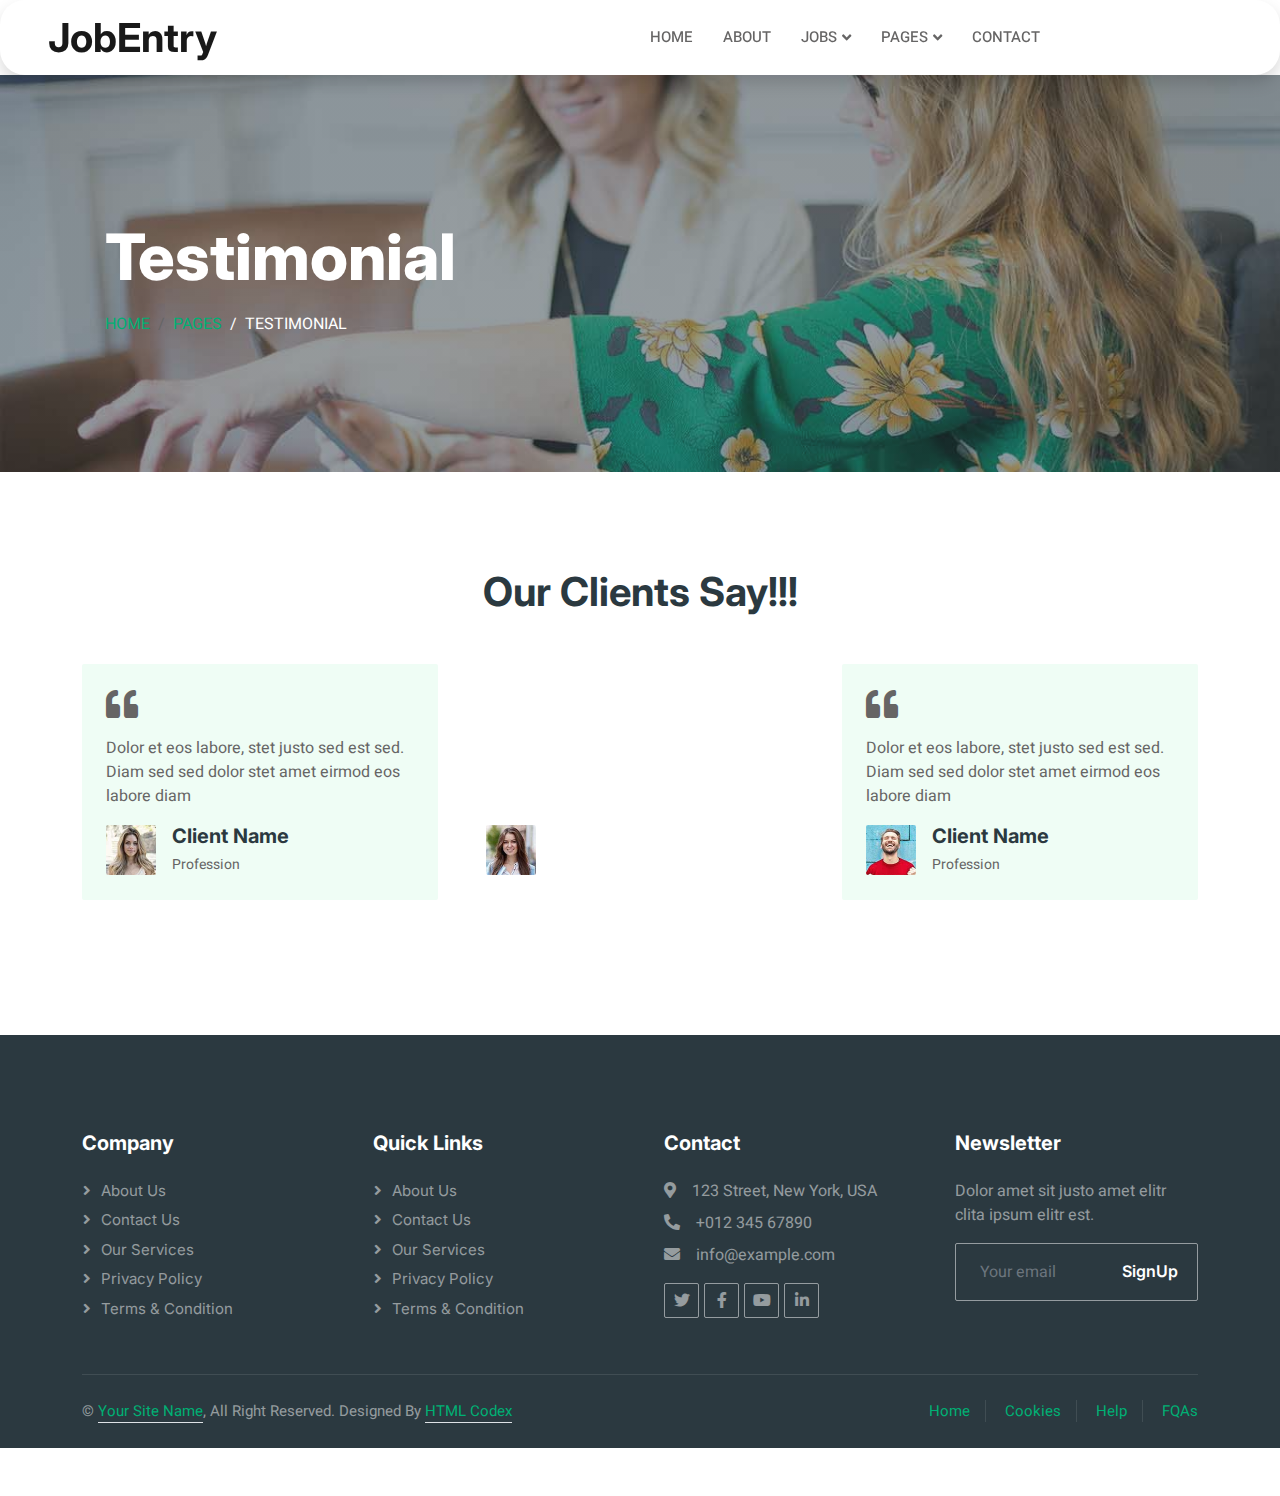
<file: testimonial.html>
<!DOCTYPE html>
<html lang="en">

<head>
    <meta charset="utf-8">
    <title>JobEntry - Job Portal Website Template</title>
    <meta content="width=device-width, initial-scale=1.0" name="viewport">
    <meta content="" name="keywords">
    <meta content="" name="description">

    <!-- Favicon -->
    <link href="img/favicon.ico" rel="icon">

    <!-- Google Web Fonts -->
    <link rel="preconnect" href="https://fonts.googleapis.com">
    <link rel="preconnect" href="https://fonts.gstatic.com" crossorigin>
    <link href="https://fonts.googleapis.com/css2?family=Heebo:wght@400;500;600&family=Inter:wght@700;800&display=swap" rel="stylesheet">
    
    <!-- Icon Font Stylesheet -->
    <link href="https://cdnjs.cloudflare.com/ajax/libs/font-awesome/5.10.0/css/all.min.css" rel="stylesheet">
    <link href="https://cdn.jsdelivr.net/npm/bootstrap-icons@1.4.1/font/bootstrap-icons.css" rel="stylesheet">

    <!-- Libraries Stylesheet -->
    <link href="lib/animate/animate.min.css" rel="stylesheet">
    <link href="lib/owlcarousel/assets/owl.carousel.min.css" rel="stylesheet">

    <!-- Customized Bootstrap Stylesheet -->
    <link href="css/bootstrap.min.css" rel="stylesheet">

    <!-- Template Stylesheet -->
    <link href="css/style.css" rel="stylesheet">
</head>

<body>
    <div class="container-xxl bg-white p-0">
        <!-- Spinner Start -->
        <div id="spinner" class="show bg-white position-fixed translate-middle w-100 vh-100 top-50 start-50 d-flex align-items-center justify-content-center">
            <div class="spinner-border text-primary" style="width: 3rem; height: 3rem;" role="status">
                <span class="sr-only">Loading.....</span>
            </div>
        </div>
        <!-- Spinner End -->

        <!-- Navbar Start -->
        <nav class="navbar navbar-expand-lg bg-white navbar-light shadow sticky-top p-0">
            <a href="index.html" class="navbar-brand d-flex align-items-center text-center py-0 px-4 px-lg-5">
                <h1 class="m-0 text-primary">JobEntry</h1>
            </a>
            <button type="button" class="navbar-toggler me-4" data-bs-toggle="collapse" data-bs-target="#navbarCollapse">
                <span class="navbar-toggler-icon"></span>
            </button>
            <div class="collapse navbar-collapse" id="navbarCollapse">
                <div class="navbar-nav ms-auto p-4 p-lg-0">
                    <a href="index.html" class="nav-item nav-link">Home</a>
                    <a href="about.html" class="nav-item nav-link">About</a>
                    <div class="nav-item dropdown">
                        <a href="#" class="nav-link dropdown-toggle" data-bs-toggle="dropdown">Jobs</a>
                        <div class="dropdown-menu rounded-0 m-0">
                            <a href="job-list.html" class="dropdown-item">Job List</a>
                            <a href="job-detail.html" class="dropdown-item">Job Detail</a>
                        </div>
                    </div>
                    <div class="nav-item dropdown">
                        <a href="#" class="nav-link dropdown-toggle active" data-bs-toggle="dropdown">Pages</a>
                        <div class="dropdown-menu rounded-0 m-0">
                            <a href="category.html" class="dropdown-item">Job Category</a>
                            <a href="testimonial.html" class="dropdown-item active">Testimonial</a>
                            <a href="404.html" class="dropdown-item">404</a>
                        </div>
                    </div>
                    <a href="contact.html" class="nav-item nav-link">Contact</a>
                </div>
                <a href="" class="btn btn-primary rounded-0 py-4 px-lg-5 d-none d-lg-block">Post A Job<i class="fa fa-arrow-right ms-3"></i></a>
            </div>
        </nav>
        <!-- Navbar End -->


        <!-- Header End -->
        <div class="container-xxl py-5 bg-dark page-header mb-5">
            <div class="container my-5 pt-5 pb-4">
                <h1 class="display-3 text-white mb-3 animated slideInDown">Testimonial</h1>
                <nav aria-label="breadcrumb">
                    <ol class="breadcrumb text-uppercase">
                        <li class="breadcrumb-item"><a href="#">Home</a></li>
                        <li class="breadcrumb-item"><a href="#">Pages</a></li>
                        <li class="breadcrumb-item text-white active" aria-current="page">Testimonial</li>
                    </ol>
                </nav>
            </div>
        </div>
        <!-- Header End -->

        <!-- Testimonial Start -->
        <div class="container-xxl py-5 wow fadeInUp" data-wow-delay="0.1s">
            <div class="container">
                <h1 class="text-center mb-5">Our Clients Say!!!</h1>
                <div class="owl-carousel testimonial-carousel">
                    <div class="testimonial-item bg-light rounded p-4">
                        <i class="fa fa-quote-left fa-2x text-primary mb-3"></i>
                        <p>Dolor et eos labore, stet justo sed est sed. Diam sed sed dolor stet amet eirmod eos labore diam</p>
                        <div class="d-flex align-items-center">
                            <img class="img-fluid flex-shrink-0 rounded" src="img/testimonial-1.jpg" style="width: 50px; height: 50px;">
                            <div class="ps-3">
                                <h5 class="mb-1">Client Name</h5>
                                <small>Profession</small>
                            </div>
                        </div>
                    </div>
                    <div class="testimonial-item bg-light rounded p-4">
                        <i class="fa fa-quote-left fa-2x text-primary mb-3"></i>
                        <p>Dolor et eos labore, stet justo sed est sed. Diam sed sed dolor stet amet eirmod eos labore diam</p>
                        <div class="d-flex align-items-center">
                            <img class="img-fluid flex-shrink-0 rounded" src="img/testimonial-2.jpg" style="width: 50px; height: 50px;">
                            <div class="ps-3">
                                <h5 class="mb-1">Client Name</h5>
                                <small>Profession</small>
                            </div>
                        </div>
                    </div>
                    <div class="testimonial-item bg-light rounded p-4">
                        <i class="fa fa-quote-left fa-2x text-primary mb-3"></i>
                        <p>Dolor et eos labore, stet justo sed est sed. Diam sed sed dolor stet amet eirmod eos labore diam</p>
                        <div class="d-flex align-items-center">
                            <img class="img-fluid flex-shrink-0 rounded" src="img/testimonial-3.jpg" style="width: 50px; height: 50px;">
                            <div class="ps-3">
                                <h5 class="mb-1">Client Name</h5>
                                <small>Profession</small>
                            </div>
                        </div>
                    </div>
                    <div class="testimonial-item bg-light rounded p-4">
                        <i class="fa fa-quote-left fa-2x text-primary mb-3"></i>
                        <p>Dolor et eos labore, stet justo sed est sed. Diam sed sed dolor stet amet eirmod eos labore diam</p>
                        <div class="d-flex align-items-center">
                            <img class="img-fluid flex-shrink-0 rounded" src="img/testimonial-4.jpg" style="width: 50px; height: 50px;">
                            <div class="ps-3">
                                <h5 class="mb-1">Client Name</h5>
                                <small>Profession</small>
                            </div>
                        </div>
                    </div>
                </div>
            </div>
        </div>
        <!-- Testimonial End -->


        <!-- Footer Start -->
        <div class="container-fluid bg-dark text-white-50 footer pt-5 mt-5 wow fadeIn" data-wow-delay="0.1s">
            <div class="container py-5">
                <div class="row g-5">
                    <div class="col-lg-3 col-md-6">
                        <h5 class="text-white mb-4">Company</h5>
                        <a class="btn btn-link text-white-50" href="">About Us</a>
                        <a class="btn btn-link text-white-50" href="">Contact Us</a>
                        <a class="btn btn-link text-white-50" href="">Our Services</a>
                        <a class="btn btn-link text-white-50" href="">Privacy Policy</a>
                        <a class="btn btn-link text-white-50" href="">Terms & Condition</a>
                    </div>
                    <div class="col-lg-3 col-md-6">
                        <h5 class="text-white mb-4">Quick Links</h5>
                        <a class="btn btn-link text-white-50" href="">About Us</a>
                        <a class="btn btn-link text-white-50" href="">Contact Us</a>
                        <a class="btn btn-link text-white-50" href="">Our Services</a>
                        <a class="btn btn-link text-white-50" href="">Privacy Policy</a>
                        <a class="btn btn-link text-white-50" href="">Terms & Condition</a>
                    </div>
                    <div class="col-lg-3 col-md-6">
                        <h5 class="text-white mb-4">Contact</h5>
                        <p class="mb-2"><i class="fa fa-map-marker-alt me-3"></i>123 Street, New York, USA</p>
                        <p class="mb-2"><i class="fa fa-phone-alt me-3"></i>+012 345 67890</p>
                        <p class="mb-2"><i class="fa fa-envelope me-3"></i>info@example.com</p>
                        <div class="d-flex pt-2">
                            <a class="btn btn-outline-light btn-social" href=""><i class="fab fa-twitter"></i></a>
                            <a class="btn btn-outline-light btn-social" href=""><i class="fab fa-facebook-f"></i></a>
                            <a class="btn btn-outline-light btn-social" href=""><i class="fab fa-youtube"></i></a>
                            <a class="btn btn-outline-light btn-social" href=""><i class="fab fa-linkedin-in"></i></a>
                        </div>
                    </div>
                    <div class="col-lg-3 col-md-6">
                        <h5 class="text-white mb-4">Newsletter</h5>
                        <p>Dolor amet sit justo amet elitr clita ipsum elitr est.</p>
                        <div class="position-relative mx-auto" style="max-width: 400px;">
                            <input class="form-control bg-transparent w-100 py-3 ps-4 pe-5" type="text" placeholder="Your email">
                            <button type="button" class="btn btn-primary py-2 position-absolute top-0 end-0 mt-2 me-2">SignUp</button>
                        </div>
                    </div>
                </div>
            </div>
            <div class="container">
                <div class="copyright">
                    <div class="row">
                        <div class="col-md-6 text-center text-md-start mb-3 mb-md-0">
                            &copy; <a class="border-bottom" href="#">Your Site Name</a>, All Right Reserved. 
							
							<!--/*** This template is free as long as you keep the footer author’s credit link/attribution link/backlink. If you'd like to use the template without the footer author’s credit link/attribution link/backlink, you can purchase the Credit Removal License from "https://htmlcodex.com/credit-removal". Thank you for your support. ***/-->
							Designed By <a class="border-bottom" href="https://htmlcodex.com">HTML Codex</a>
                        </div>
                        <div class="col-md-6 text-center text-md-end">
                            <div class="footer-menu">
                                <a href=" ">Home</a>
                                <a href=" ">Cookies</a>
                                <a href=" ">Help</a>
                                <a href=" ">FQAs</a>
                            </div>
                        </div>
                    </div>
                </div>
            </div>
        </div>
        <!-- Footer End -->

        <!-- Back to Top -->
        <a href="#" class="btn btn-lg btn-primary btn-lg-square back-to-top"><i class="bi bi-arrow-up"></i></a>
    </div>

    <!-- JavaScript Libraries -->
    <script src="https://code.jquery.com/jquery-3.4.1.min.js"></script>
    <script src="https://cdn.jsdelivr.net/npm/bootstrap@5.0.0/dist/js/bootstrap.bundle.min.js"></script>
    <script src="lib/wow/wow.min.js"></script>
    <script src="lib/easing/easing.min.js"></script>
    <script src="lib/waypoints/waypoints.min.js"></script>
    <script src="lib/owlcarousel/owl.carousel.min.js"></script>

    <!-- Template Javascript -->
    <script src="js/main.js"></script>
</body>

</html>
</file>
<file: css/style.css>
/* ********* Template CSS  00B074 *********
:root {
    --primary: #00B074;
    --secondary: #2B9BFF;
    --light: #EFFDF5;
    --dark: #2B3940;
    --link-color: #C76D43;
    --button-hover-color: #C9886A;
    --font: "Trebuchet MS (sans-serif)";
    --darkblue: #362078;
	--black: #060606;
	--white: #e7dff4;
    }


.back-to-top {
    position: fixed;
    display: none;
    right: 45px;
    bottom: 45px;
    z-index: 99;
}
html {
    scroll-behavior: smooth;
  }
/*
/*** Spinner ***/
#spinner {
    opacity: 0;
    visibility: hidden;
    transition: opacity .5s ease-out, visibility 0s linear .5s;
    z-index: 99999;
}

#spinner.show {
    transition: opacity .5s ease-out, visibility 0s linear 0s;
    visibility: visible;
    opacity: 1;
}


/*** Button ***/
.btn {
    font-family: 'Inter', sans-serif;
    font-weight: 600;
    transition: .5s;
}

.btn.btn-primary,
.btn.btn-secondary {
    color: #FFFFFF;
}

.buttonColor{
    color : white;
    background-color: var(--secondary) !important;
}

.buttonColor:hover{
    background-color: var(--button-hover-color) !important;
}
.btn-primary:hover{
    background-color: var(--button-hover-color) !important;
}


.btn-square {
    width: 38px;
    height: 38px;
}

.btn-sm-square {
    width: 32px;
    height: 32px;
}

.btn-lg-square {
    width: 48px;
    height: 48px;
}

.btn-square,
.btn-sm-square,
.btn-lg-square {
    padding: 0;
    display: flex;
    align-items: center;
    justify-content: center;
    font-weight: normal;
    border-radius: 5px;
}


/*** Navbar ***/
.navbar .dropdown-toggle::after {
    border: none;
    content: "\f107";
    font-family: "Font Awesome 5 Free";
    font-weight: 900;
    vertical-align: middle;
    margin-left: 5px;
    transition: .5s;
}

.navbar .dropdown-toggle[aria-expanded=true]::after {
    transform: rotate(-180deg);
}

.text-primary{
    color: var(--primary) !important;
}
.blog-text {
    color: var(--primary) !important;
}
.perk-text {
    color: var(--primary) !important;
}


.btn-primary{
    background-color: var(--primary) !important ; 
    border: var(--primary) !important;
}
.navbar-dark .navbar-nav .nav-link,
.navbar-light .navbar-nav .nav-link {
    margin-right: 30px;
    padding: 25px 0;
    color: #FFFFFF;
    font-size: 15px;
    text-transform: uppercase;
    outline: none;
}

.navbar-dark .navbar-nav .nav-link:hover,
.navbar-dark .navbar-nav .nav-link.active,
.navbar-light .navbar-nav .nav-link:hover,
.navbar-light .navbar-nav .nav-link.active {
    color: var(--primary);
}

@media (max-width: 991.98px) {
    .navbar-dark .navbar-nav .nav-link,
    .navbar-light .navbar-nav .nav-link  {
        margin-right: 0;
        padding: 10px 0;
    }

    .navbar-light .navbar-nav {
        border-top: 1px solid #EEEEEE;
    }
}

.navbar-light .navbar-brand,
.navbar-light a.btn {
    height: 75px;
}

.navbar-light .navbar-nav .nav-link {
    color: var(--dark);
    font-weight: 500;
}

.navbar-light.sticky-top {
    top: -100px;
    transition: .5s;
}

@media (min-width: 992px) {
    .navbar .nav-item .dropdown-menu {
        display: block;
        top: 100%;
        margin-top: 0;
        transform: rotateX(-75deg);
        transform-origin: 0% 0%;
        opacity: 0;
        visibility: hidden;
        transition: .5s;
        
    }

    .navbar .nav-item:hover .dropdown-menu {
        transform: rotateX(0deg);
        visibility: visible;
        transition: .5s;
        opacity: 1;
    }
}


/*** Header ***/
.header-carousel .container,
.page-header .container {
    position: relative;
    padding: 45px 0 45px 35px;
    border-left: 15px solid var(--primary);
}

.header-carousel .container::before,
.header-carousel .container::after,
.page-header .container::before,
.page-header .container::after {
    position: absolute;
    content: "";
    top: 0;
    left: 0;
    width: 100px;
    height: 15px;
    background: var(--primary);
    
}

.header-carousel .container::after,
.page-header .container::after {
    top: 100%;
    margin-top: -15px;
}

@media (max-width: 768px) {
    .header-carousel .owl-carousel-item {
        position: relative;
        min-height: 500px;
    }
    
    .header-carousel .owl-carousel-item img {
        position: absolute;
        width: 100%;
        height: 100%;
        object-fit: cover;
    }

    .header-carousel .owl-carousel-item p {
        font-size: 14px !important;
        font-weight: 400 !important;
    }

    .header-carousel .owl-carousel-item h1 {
        font-size: 30px;
        font-weight: 600;
    }
}

.header-carousel .owl-nav {
    position: absolute;
    top: 50%;
    right: 8%;
    transform: translateY(-50%);
    display: flex;
    flex-direction: column;
}

.header-carousel .owl-nav .owl-prev,
.header-carousel .owl-nav .owl-next {
    margin: 7px 0;
    width: 45px;
    height: 45px;
    display: flex;
    align-items: center;
    justify-content: center;
    color: #FFFFFF;
    background: transparent;
    border: 1px solid #FFFFFF;
    border-radius: 2px;
    font-size: 22px;
    transition: .5s;
}

.header-carousel .owl-nav .owl-prev:hover,
.header-carousel .owl-nav .owl-next:hover {
    background: var(--primary);
    border-color: var(--primary);
}

.page-header {
    background: linear-gradient(rgba(43, 57, 64, .5), rgba(43, 57, 64, .5)), url(../img/carousel-1.jpg) center center no-repeat;
    background-size: cover;
}

.breadcrumb-item + .breadcrumb-item::before {
    color: var(--light);
}


/*** About ***/
.about-bg {
    background-image: -webkit-repeating-radial-gradient(center center, rgba(0, 0, 0, 0.2), rgba(0, 0, 0, 0.2) 1px, transparent 1px, transparent 100%);
    background-image: -moz-repeating-radial-gradient(center center, rgba(0, 0, 0, 0.2), rgba(0, 0, 0, 0.2) 1px, transparent 1px, transparent 100%);
    background-image: -ms-repeating-radial-gradient(center center, rgba(0, 0, 0, 0.2), rgba(0, 0, 0, 0.2) 1px, transparent 1px, transparent 100%);
    background-image: -o-repeating-radial-gradient(center center, rgba(0, 0, 0, 0.2), rgba(0, 0, 0, 0.2) 1px, transparent 1px, transparent 100%);
    background-image: repeating-radial-gradient(center center, rgba(0, 0, 0, 0.2), rgba(0, 0, 0, 0.2) 1px, transparent 1px, transparent 100%);
    background-size: 5px 5px;
}


/*** Category ***/
.cat-item {
    display: block;
    box-shadow: 0 0 45px rgba(0, 0, 0, .08);
    border: 1px solid transparent;
    border-radius: 10px;
    transition: .5s;
}

.cat-item:hover {
    border-color: rgba(0, 0, 0, .08);
    box-shadow: none;
}


/*** Job Listing ***/
.nav-pills .nav-item .active {
    border-bottom: 2px solid var(--primary);
}

.job-item {
    border: 1px solid transparent;
    border-radius: 2px;
    box-shadow: 0 0 45px rgba(0, 0, 0, .08);
    transition: .5s;
}

.job-item:hover {
    border-color: rgba(0, 0, 0, .08);
    box-shadow: none;
}


/*** Testimonial ***/
.testimonial-carousel .owl-item .testimonial-item,
.testimonial-carousel .owl-item.center .testimonial-item * {
    transition: .5s;
}

.testimonial-carousel .owl-item.center .testimonial-item {
    background: var(--primary) !important;
}

.testimonial-carousel .owl-item.center .testimonial-item * {
    color: #FFFFFF !important;
}

.testimonial-carousel .owl-dots {
    margin-top: 24px;
    display: flex;
    align-items: flex-end;
    justify-content: center;
}

.testimonial-carousel .owl-dot {
    position: relative;
    display: inline-block;
    margin: 0 5px;
    width: 15px;
    height: 15px;
    border: 5px solid var(--primary);
    border-radius: 2px;
    transition: .5s;
}

.testimonial-carousel .owl-dot.active {
    background: var(--dark);
    border-color: var(--primary);
}


/*** Footer ***/
.footer .btn.btn-social {
    margin-right: 5px;
    width: 35px;
    height: 35px;
    display: flex;
    align-items: center;
    justify-content: center;
    color: var(--light);
    border: 1px solid rgba(255,255,255,0.5);
    border-radius: 2px;
    transition: .3s;
}

.footer .btn.btn-social:hover {
    color: var(--primary);
    border-color: var(--light);
}

.footer .btn.btn-link {
    display: block;
    margin-bottom: 5px;
    padding: 0;
    text-align: left;
    font-size: 15px;
    font-weight: normal;
    text-transform: capitalize;
    transition: .3s;
}

.footer .btn.btn-link::before {
    position: relative;
    content: "\f105";
    font-family: "Font Awesome 5 Free";
    font-weight: 900;
    margin-right: 10px;
}

.footer .btn.btn-link:hover {
    letter-spacing: 1px;
    box-shadow: none;
}

.footer .form-control {
    border-color: rgba(255,255,255,0.5);
}

.footer .copyright {
    padding: 25px 0;
    font-size: 15px;
    border-top: 1px solid rgba(256, 256, 256, .1);
}

/* .footer .copyright a {
color: var(--light);
} */

.footer .footer-menu a {
    margin-right: 15px;
    padding-right: 15px;
    border-right: 1px solid rgba(255, 255, 255, .1);
}

.footer .footer-menu a:last-child {
    margin-right: 0;
    padding-right: 0;
    border-right: none;
}
.navbar{
    border-radius: 25px;
}

#context-menu {
    position: fixed;
    z-index: 10000;
    width: 150px;
    background: rgba(255, 255, 255, 0.9);
    border-radius: 5px;
    transform: scale(0);
    transform-origin: top left;
  }
  
  #context-menu.visible {
    transform: scale(1);
    transition: transform 300ms ease-in-out;
  }
  
  #context-menu .item {
    padding: 8px 10px;
    font-size: 15px;
    color: black;
    cursor: pointer;
    border-radius: inherit;
  }
  .Color{
    position:fixed;
    
    right: -185px;
    top: 5px;
    opacity: 0;

  }


  #context-menu .item:hover {
    background: #343434;
    color: white;
    opacity: 1;
  }
  #context-menu .change:hover .Color{
    opacity: 1;
    
  }
  .container{
    width: 1140px;
    max-width: 100%;
    margin: 0 auto;
}


.box-2:hover{
    opacity: 1.5;
    cursor: pointer;
}

.b-img-1{
    width: 100%;
    height: 160px;
    border-radius: 10px;
    margin-top: 7px;
}
.blog-heading-1{
    font-size: 20px;
    font-weight: bold;
    margin-bottom: 20px;
    color: var(--black);
}
.perk-heading-1{
    font-size: 20px;
    font-weight: bold;
    margin-bottom: 20px;
    color: var(--black);
}
.text{
    font-size: 13px;
    letter-spacing: 1px;
    color: var(--green);
    margin-bottom: 20px;
}
.name{
    text-transform: uppercase;
    font-weight: 600;
    color: #a1a1a1;
    font-size: 14px;
}
.heading{
    color: var(--white);
    font-size: 40px;
    letter-spacing: 1px;
    margin-top: 14%;
}
.heading1{
    margin-top: 20px;
    color: var(--primary);
    font-size: 14px;
    text-transform: uppercase;
}
.clearfix{
    clear: both;
}     
.blog1{
    background-color: #a1a1a1;
    border-radius: 15px;
}   
div .fa-solid{
    color: var(--primary);
}
i .topbt{
    
  transition-duration: 0.3s;
  transition-property: transform;
  
  transform: translateZ(0)
}
i .topbt:hover(){
    transform: scale(1.1);
}
.img-fluid{
    border-radius: 15px;
}

.txt-primary{
    color: var(--primary);
}

.fa .fa-3x{
    color: violet;
}
 #holder {
          display: flex;
           flex-wrap: wrap;
           cursor: cell;
        }
   
.bin {
          /*  width: 200px;
          height: 200px; 
          border: 1px solid black;
          margin: 10px;*/
          position: relative; 
    } 
    
.bin button {
          position: absolute;
          top: 5px;
          right: 5px;
          width: 20px;
          height: 20px;
          background-color: red;
          border: 0.5px black;
          color: white;
          font-weight: bold;
          font-size: 16px;
          cursor:grabbing;
        }
.add {
          width: 30px;
          height: 30px;
          background-color: blue;
          border: 1px solid black;
          display: flex;
          justify-content: center;
          align-items: center;
          font-size: 20px;
          cursor: cell;
          margin: 10px;
        }
       
#Save{
    align-content: center;
    border-radius: 2px;
    border: solid 1px black;
}
</file>
